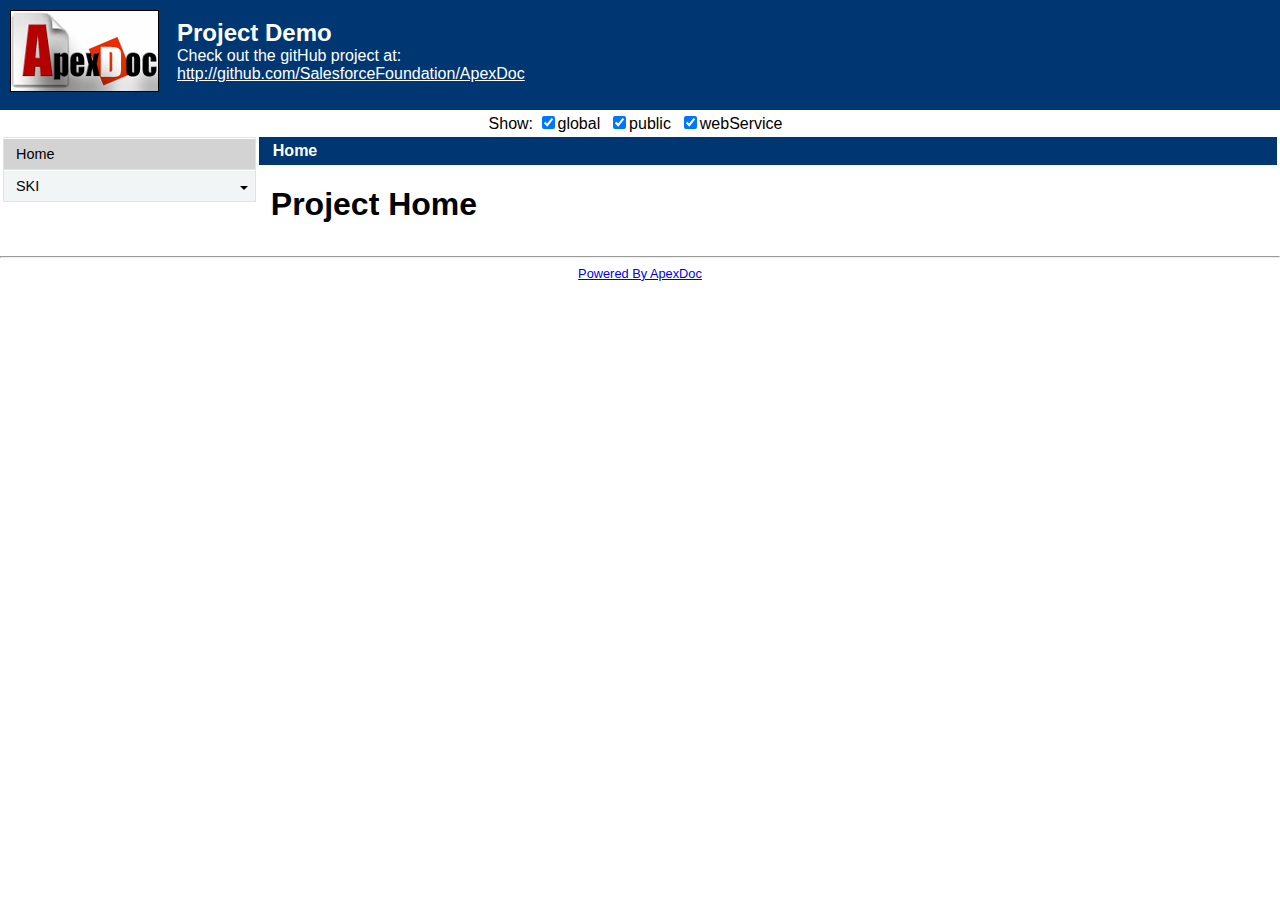
<file: ApexDocumentation/index.html>
<html><head><script type='text/javascript' src='jquery-1.11.1.js'></script><script type='text/javascript' src='CollapsibleList.js'></script><script type='text/javascript' src='ApexDoc.js'></script><link rel='stylesheet' type='text/css' href='ApexDoc.css' /> </head><body><div class='topsection'><table><tr><td><img src='apex_doc_logo.png' style='border:1px solid #000;'/></td><td><h2 style='margin:0px;'>Project Demo</h2>Check out the gitHub project at:<br/><a href='http://github.com/SalesforceFoundation/ApexDoc'>http://github.com/SalesforceFoundation/ApexDoc</a><br/></td></tr></table></div><table width='100%'><tr><td colspan='2' style='text-align: center;' >Show: <input type='checkbox' checked='checked' id='cbxglobal' onclick='ToggleScope("global", this.checked );'>global</input>&nbsp;&nbsp;<input type='checkbox' checked='checked' id='cbxpublic' onclick='ToggleScope("public", this.checked );'>public</input>&nbsp;&nbsp;<input type='checkbox' checked='checked' id='cbxwebService' onclick='ToggleScope("webService", this.checked );'>webService</input>&nbsp;&nbsp;</td></tr><tr style='vertical-align:top;' ><td width='20%' vertical-align='top' ><div class='sidebar'><div class='navbar'><nav role='navigation'><ul id='mynavbar'><li id='idMenuindex'><a href='.' onclick="gotomenu('index.html', event);return false;" class='nav-item'>Home</a></li><li class='header' id='idMenunull'><a class='nav-item nav-section-title' href='.' onclick="gotomenu(document.location.href, event);return false;" class='nav-item'>SKI<span class='caret'></span></a></li><ul><li class='subitem classscopepublic' id='idMenuApprovalInterface'><a href='.' onclick="gotomenu('ApprovalInterface.html', event);return false;" class='nav-item sub-nav-item scopepublic'>ApprovalInterface</a></li></ul></ul></nav></div></div></div></td><td class='contentTD'><h2 class='section-title'>Home</h2><h1>Project Home</h2></td></div></div></td></tr></table><hr/><center style='font-size:.8em;'><a href='http://github.com/SalesforceFoundation/ApexDoc' target='_blank'>Powered By ApexDoc</a></center></body></html>
</file>
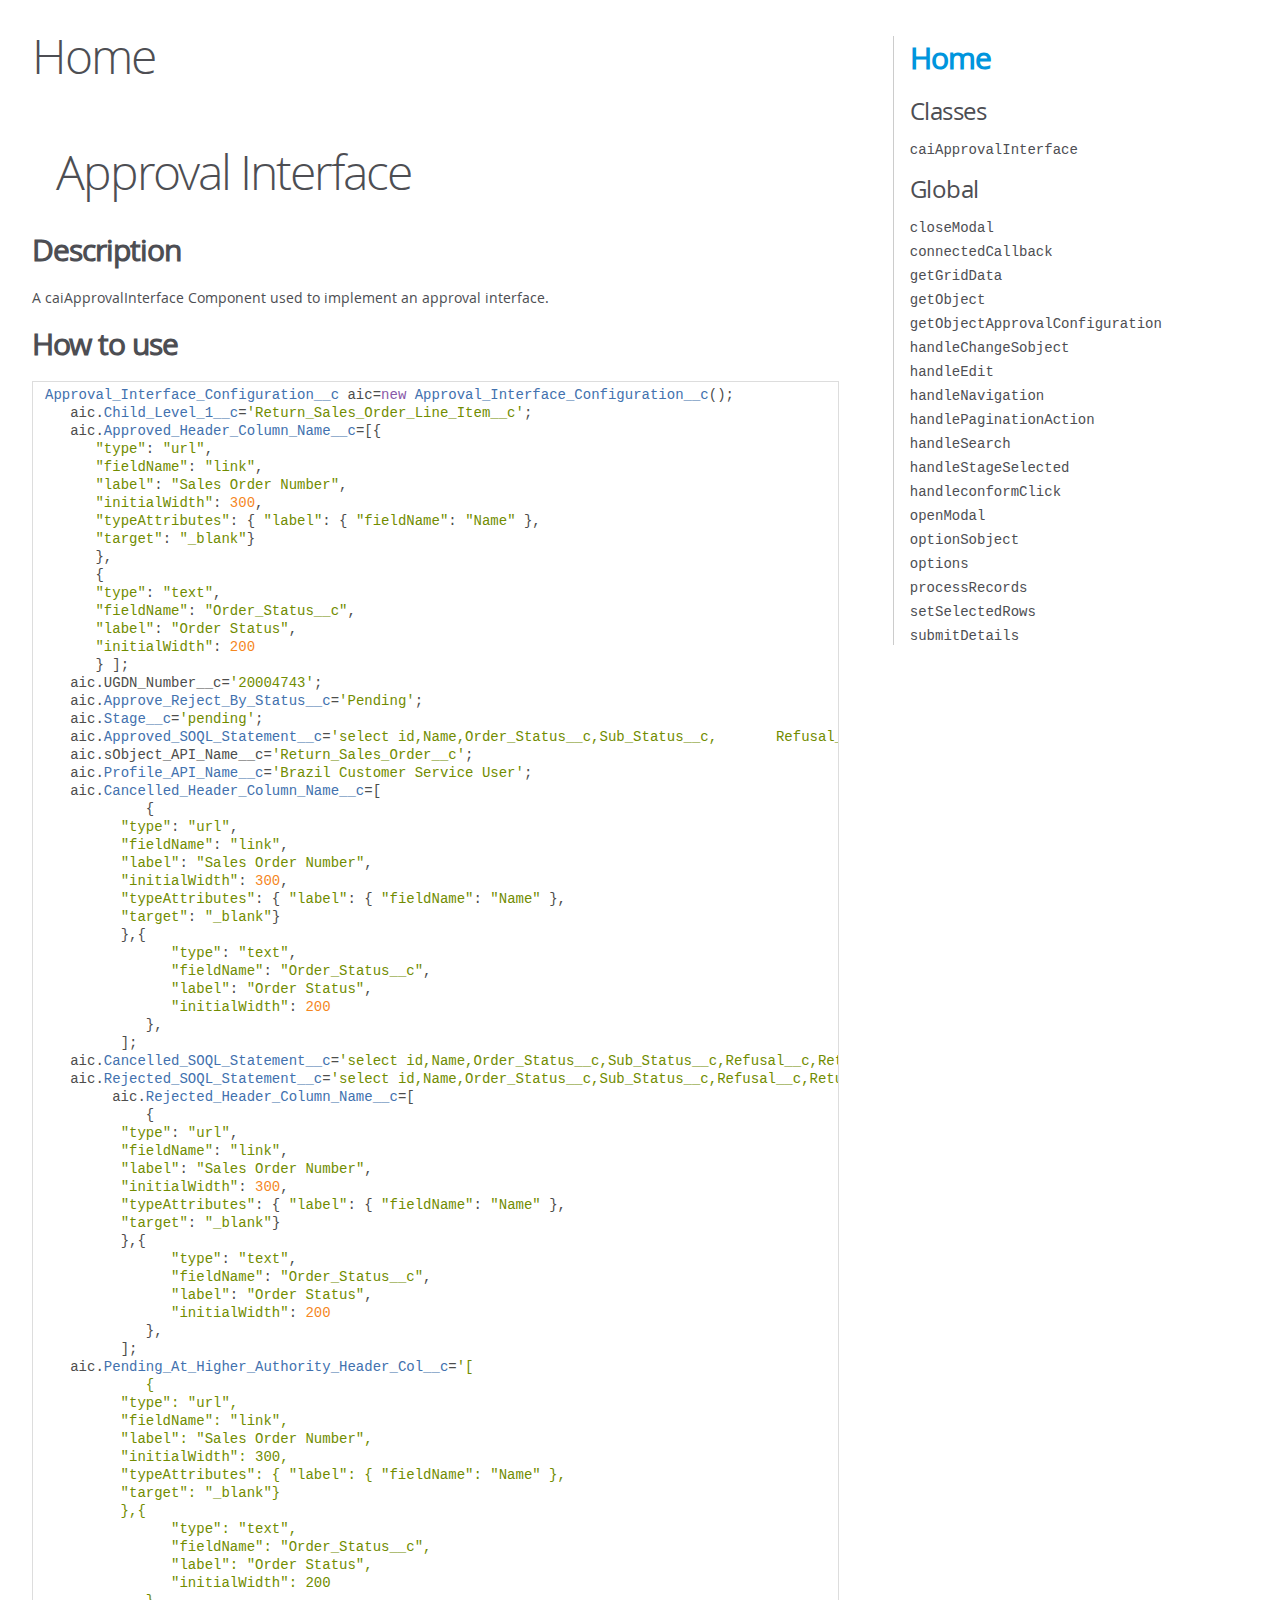
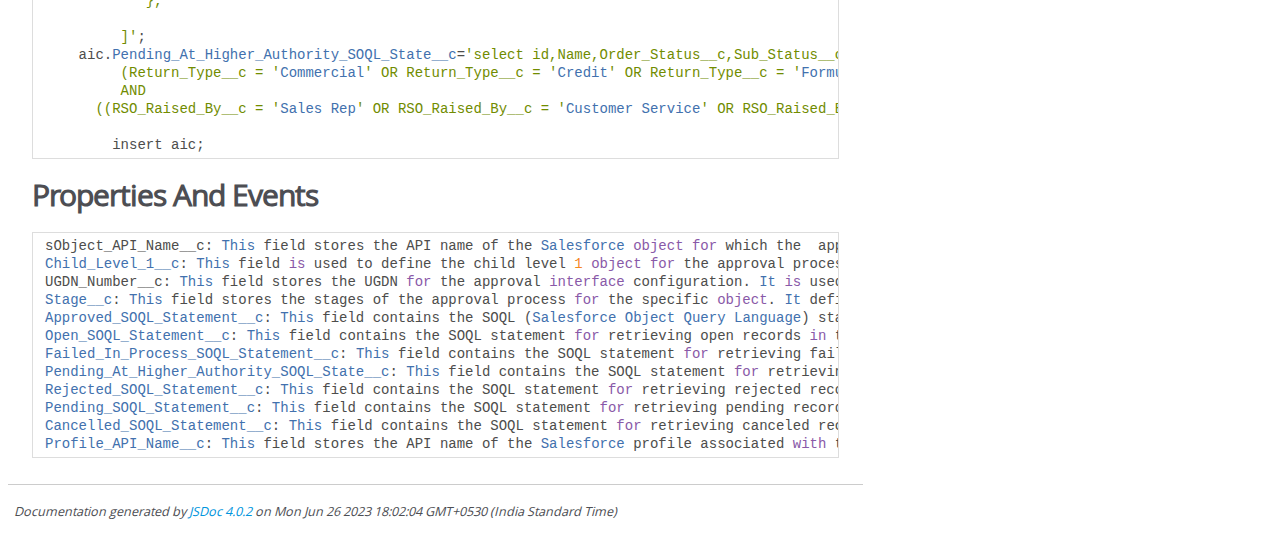
<file: docs/index.html>
<!DOCTYPE html>
<html lang="en">
<head>
    <meta charset="utf-8">
    <title>JSDoc: Home</title>

    <script src="scripts/prettify/prettify.js"> </script>
    <script src="scripts/prettify/lang-css.js"> </script>
    <!--[if lt IE 9]>
      <script src="//html5shiv.googlecode.com/svn/trunk/html5.js"></script>
    <![endif]-->
    <link type="text/css" rel="stylesheet" href="styles/prettify-tomorrow.css">
    <link type="text/css" rel="stylesheet" href="styles/jsdoc-default.css">
</head>

<body>

<div id="main">

    <h1 class="page-title">Home</h1>

    



    


    <h3> </h3>










    




    <section>
        <article><h1>Approval Interface</h1>
<h2>Description</h2>
<p>A caiApprovalInterface Component used to implement an approval interface.</p>
<h2>How to use</h2>
<pre class="prettyprint source"><code>Approval_Interface_Configuration__c aic=new Approval_Interface_Configuration__c();
   aic.Child_Level_1__c='Return_Sales_Order_Line_Item__c';
   aic.Approved_Header_Column_Name__c=[{
      &quot;type&quot;: &quot;url&quot;,
      &quot;fieldName&quot;: &quot;link&quot;,
      &quot;label&quot;: &quot;Sales Order Number&quot;,
      &quot;initialWidth&quot;: 300,
      &quot;typeAttributes&quot;: { &quot;label&quot;: { &quot;fieldName&quot;: &quot;Name&quot; },
      &quot;target&quot;: &quot;_blank&quot;}
      },
      {
      &quot;type&quot;: &quot;text&quot;,
      &quot;fieldName&quot;: &quot;Order_Status__c&quot;,
      &quot;label&quot;: &quot;Order Status&quot;,
      &quot;initialWidth&quot;: 200
      } ];
   aic.UGDN_Number__c='20004743';
   aic.Approve_Reject_By_Status__c='Pending';
   aic.Stage__c='pending';
   aic.Approved_SOQL_Statement__c='select id,Name,Order_Status__c,Sub_Status__c,       Refusal__c,     Return_Type__c,Necessary_Technical_Inspection__c,RSO_Raised_By__c,      (select id,Name from Return_Sales_Order_Line_Items__r) from Return_Sales_Order__c where Order_Status__c = 'Approved'';
   aic.sObject_API_Name__c='Return_Sales_Order__c';
   aic.Profile_API_Name__c='Brazil Customer Service User';
   aic.Cancelled_Header_Column_Name__c=[
            {
         &quot;type&quot;: &quot;url&quot;,
         &quot;fieldName&quot;: &quot;link&quot;,
         &quot;label&quot;: &quot;Sales Order Number&quot;,
         &quot;initialWidth&quot;: 300,
         &quot;typeAttributes&quot;: { &quot;label&quot;: { &quot;fieldName&quot;: &quot;Name&quot; },
         &quot;target&quot;: &quot;_blank&quot;}
         },{
               &quot;type&quot;: &quot;text&quot;,
               &quot;fieldName&quot;: &quot;Order_Status__c&quot;,
               &quot;label&quot;: &quot;Order Status&quot;,
               &quot;initialWidth&quot;: 200
            },
         ];
   aic.Cancelled_SOQL_Statement__c='select id,Name,Order_Status__c,Sub_Status__c,Refusal__c,Return_Type__c,Necessary_Technical_Inspection__c,RSO_Raised_By__c,(select id,Name from Return_Sales_Order_Line_Items__r) from Return_Sales_Order__c where Order_Status__c = 'Cancelled'';
   aic.Rejected_SOQL_Statement__c='select id,Name,Order_Status__c,Sub_Status__c,Refusal__c,Return_Type__c,Necessary_Technical_Inspection__c,RSO_Raised_By__c,(select id,Name from Return_Sales_Order_Line_Items__r) from Return_Sales_Order__c where Order_Status__c = 'Rejected'';
        aic.Rejected_Header_Column_Name__c=[
            {
         &quot;type&quot;: &quot;url&quot;,
         &quot;fieldName&quot;: &quot;link&quot;,
         &quot;label&quot;: &quot;Sales Order Number&quot;,
         &quot;initialWidth&quot;: 300,
         &quot;typeAttributes&quot;: { &quot;label&quot;: { &quot;fieldName&quot;: &quot;Name&quot; },
         &quot;target&quot;: &quot;_blank&quot;}
         },{
               &quot;type&quot;: &quot;text&quot;,
               &quot;fieldName&quot;: &quot;Order_Status__c&quot;,
               &quot;label&quot;: &quot;Order Status&quot;,
               &quot;initialWidth&quot;: 200
            },
         ];
   aic.Pending_At_Higher_Authority_Header_Col__c='[
            {
         &quot;type&quot;: &quot;url&quot;,
         &quot;fieldName&quot;: &quot;link&quot;,
         &quot;label&quot;: &quot;Sales Order Number&quot;,
         &quot;initialWidth&quot;: 300,
         &quot;typeAttributes&quot;: { &quot;label&quot;: { &quot;fieldName&quot;: &quot;Name&quot; },
         &quot;target&quot;: &quot;_blank&quot;}
         },{
               &quot;type&quot;: &quot;text&quot;,
               &quot;fieldName&quot;: &quot;Order_Status__c&quot;,
               &quot;label&quot;: &quot;Order Status&quot;,
               &quot;initialWidth&quot;: 200
            },
               
         ]';
    aic.Pending_At_Higher_Authority_SOQL_State__c='select id,Name,Order_Status__c,Sub_Status__c,Refusal__c,Return_Type__c,RSO_Raised_By__c,Sales_Office_Manager__c,(select  id,Name from Return_Sales_Order_Line_Items__r) from Return_Sales_Order__c where
         (Return_Type__c = 'Commercial' OR Return_Type__c = 'Credit' OR Return_Type__c = 'Formulation' OR Return_Type__c = 'Packaging' OR Return_Type__c = 'Customer' OR Return_Type__c = 'Missing' OR Return_Type__c = 'Logistics')
         AND
      ((RSO_Raised_By__c = 'Sales Rep' OR RSO_Raised_By__c = 'Customer Service' OR RSO_Raised_By__c = 'Key Account Manager' OR RSO_Raised_By__c = 'Logistics' OR RSO_Raised_By__c = 'Sales District Manager') AND (Order_Status__c = 'Pending') AND ( Sub_Status__c = 'Pending At CFO' OR Sub_Status__c = 'Pending At Supply Director' OR Sub_Status__c = 'Pending At Inspection Team' ))';

        insert aic;
</code></pre>
<h2>Properties And Events</h2>
<pre class="prettyprint source"><code>sObject_API_Name__c: This field stores the API name of the Salesforce object for which the  approval interface configuration is defined. It specifies the object that is associated with the approval process.
Child_Level_1__c: This field is used to define the child level 1 object for the approval process. It represents the related object that is associated with the main object involved in the approval process.
UGDN_Number__c: This field stores the UGDN for the approval interface configuration. It is used to specify a specific user group or distribution number for the approval process.
Stage__c: This field stores the stages of the approval process for the specific object. It defines the different stages through which an approval request can progress.
Approved_SOQL_Statement__c: This field contains the SOQL (Salesforce Object Query Language) statement for retrieving approved records in the approval process. It specifies the query used to fetch records that have been approved.
Open_SOQL_Statement__c: This field contains the SOQL statement for retrieving open records in the approval process. It specifies the query used to fetch records that are currently open and awaiting approval.
Failed_In_Process_SOQL_Statement__c: This field contains the SOQL statement for retrieving failed records in the approval process. It specifies the query used to fetch records that have failed during the approval process.
Pending_At_Higher_Authority_SOQL_State__c: This field contains the SOQL statement for retrieving pending records awaiting higher authority approval in the approval process. 
Rejected_SOQL_Statement__c: This field contains the SOQL statement for retrieving rejected records in the approval process. 
Pending_SOQL_Statement__c: This field contains the SOQL statement for retrieving pending records in the approval process. 
Cancelled_SOQL_Statement__c: This field contains the SOQL statement for retrieving canceled records in the approval process. 
Profile_API_Name__c: This field stores the API name of the Salesforce profile associated with the approval interface configuration. 
</code></pre></article>
    </section>






</div>

<nav>
    <h2><a href="index.html">Home</a></h2><h3>Classes</h3><ul><li><a href="caiApprovalInterface.html">caiApprovalInterface</a></li></ul><h3>Global</h3><ul><li><a href="global.html#closeModal">closeModal</a></li><li><a href="global.html#connectedCallback">connectedCallback</a></li><li><a href="global.html#getGridData">getGridData</a></li><li><a href="global.html#getObject">getObject</a></li><li><a href="global.html#getObjectApprovalConfiguration">getObjectApprovalConfiguration</a></li><li><a href="global.html#handleChangeSobject">handleChangeSobject</a></li><li><a href="global.html#handleEdit">handleEdit</a></li><li><a href="global.html#handleNavigation">handleNavigation</a></li><li><a href="global.html#handlePaginationAction">handlePaginationAction</a></li><li><a href="global.html#handleSearch">handleSearch</a></li><li><a href="global.html#handleStageSelected">handleStageSelected</a></li><li><a href="global.html#handleconformClick">handleconformClick</a></li><li><a href="global.html#openModal">openModal</a></li><li><a href="global.html#optionSobject">optionSobject</a></li><li><a href="global.html#options">options</a></li><li><a href="global.html#processRecords">processRecords</a></li><li><a href="global.html#setSelectedRows">setSelectedRows</a></li><li><a href="global.html#submitDetails">submitDetails</a></li></ul>
</nav>

<br class="clear">

<footer>
    Documentation generated by <a href="https://github.com/jsdoc/jsdoc">JSDoc 4.0.2</a> on Mon Jun 26 2023 18:02:04 GMT+0530 (India Standard Time)
</footer>

<script> prettyPrint(); </script>
<script src="scripts/linenumber.js"> </script>
</body>
</html>
</file>
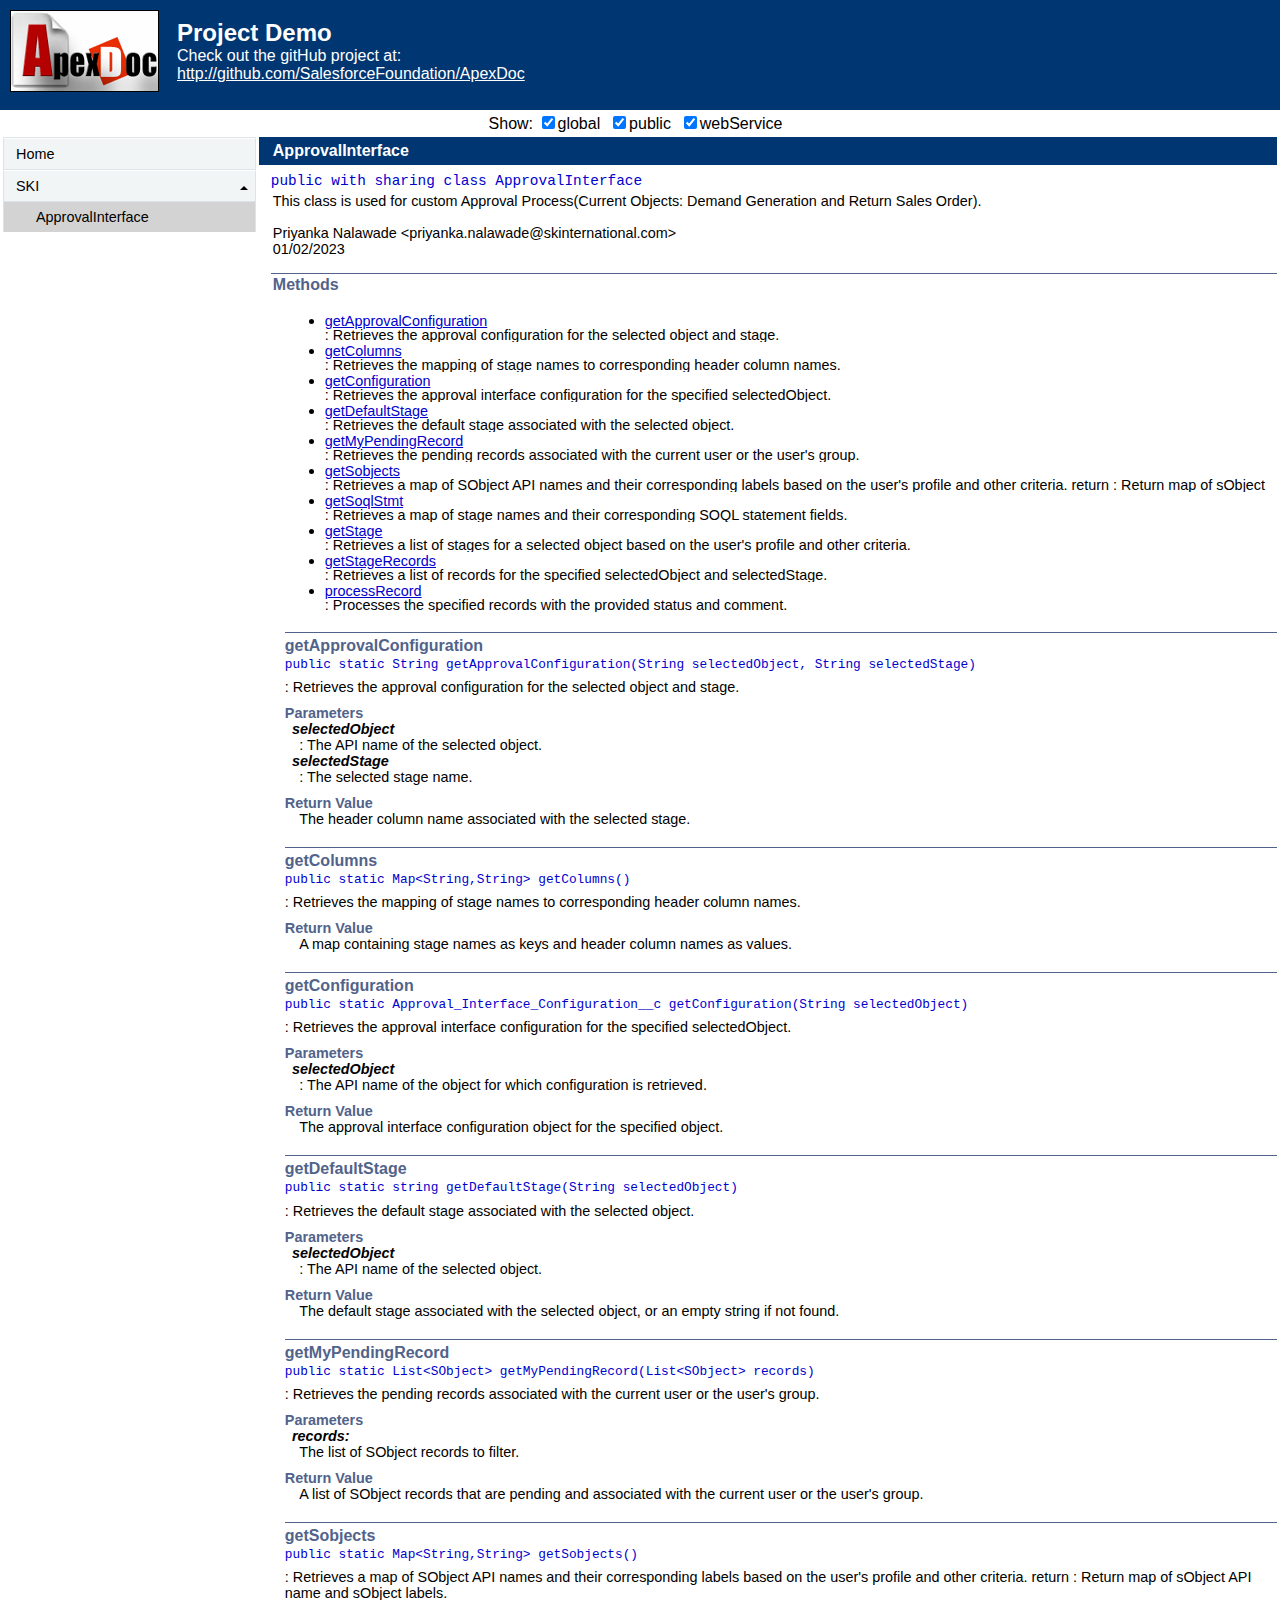
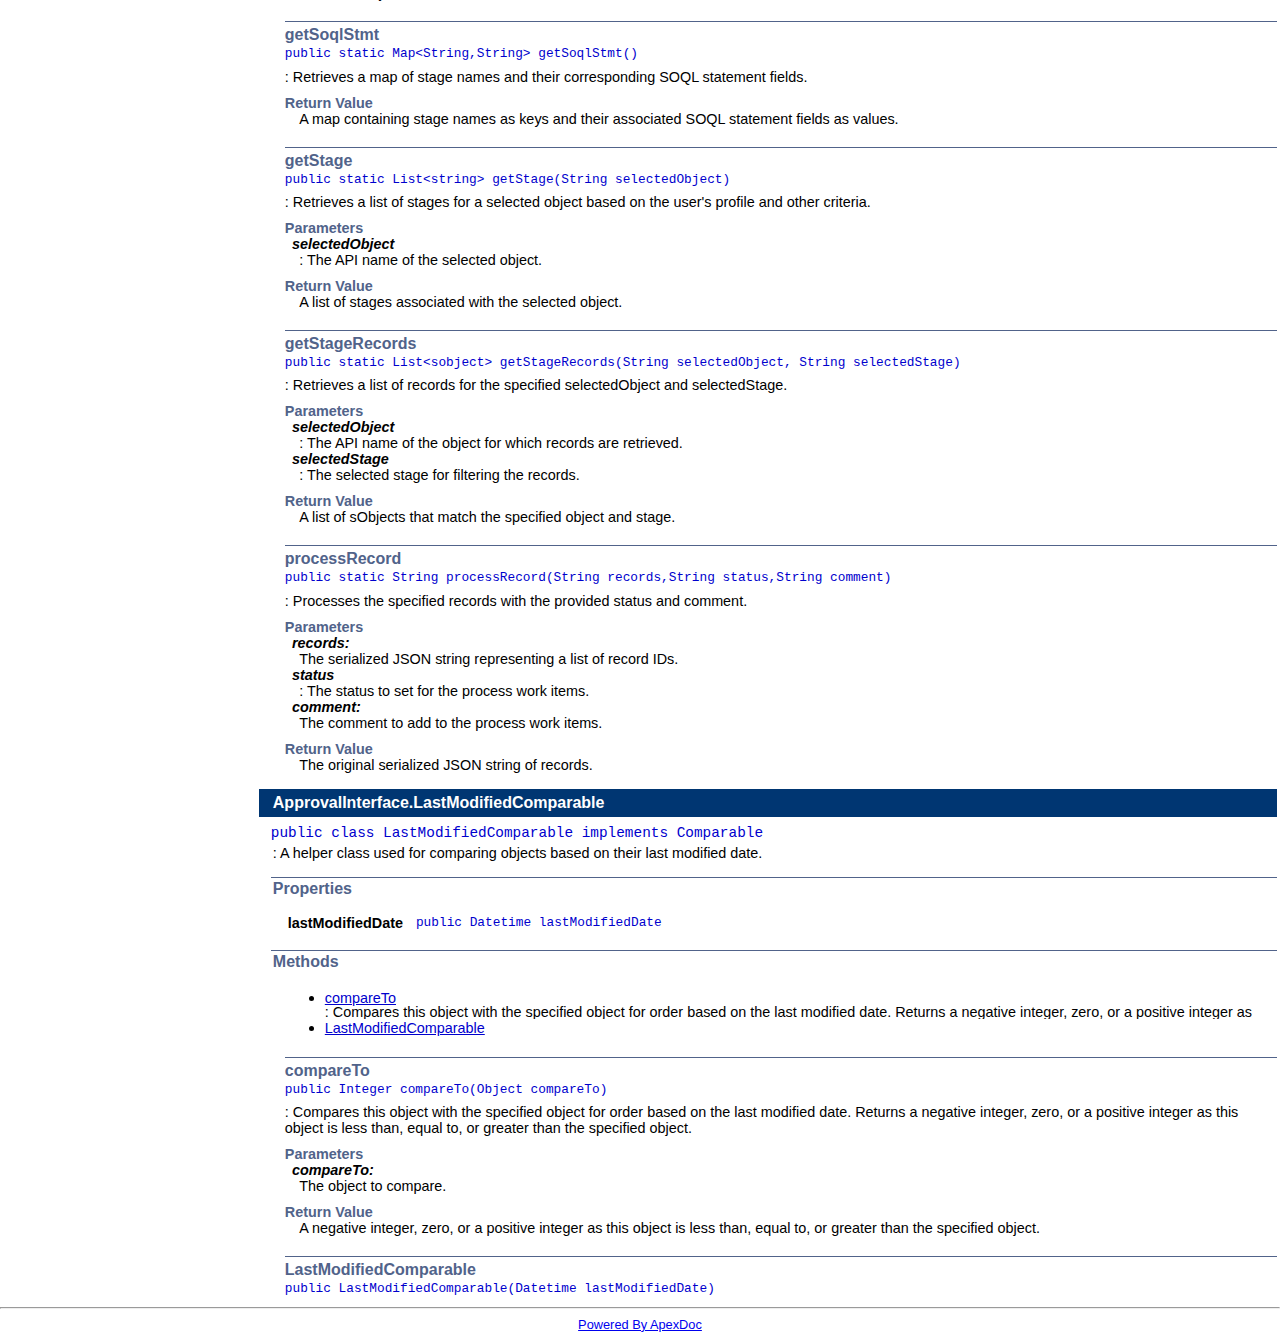
<file: ApexDocumentation/ApprovalInterface.html>
<html><head><script type='text/javascript' src='jquery-1.11.1.js'></script><script type='text/javascript' src='CollapsibleList.js'></script><script type='text/javascript' src='ApexDoc.js'></script><link rel='stylesheet' type='text/css' href='ApexDoc.css' /> </head><body><div class='topsection'><table><tr><td><img src='apex_doc_logo.png' style='border:1px solid #000;'/></td><td><h2 style='margin:0px;'>Project Demo</h2>Check out the gitHub project at:<br/><a href='http://github.com/SalesforceFoundation/ApexDoc'>http://github.com/SalesforceFoundation/ApexDoc</a><br/></td></tr></table></div><table width='100%'><tr><td colspan='2' style='text-align: center;' >Show: <input type='checkbox' checked='checked' id='cbxglobal' onclick='ToggleScope("global", this.checked );'>global</input>&nbsp;&nbsp;<input type='checkbox' checked='checked' id='cbxpublic' onclick='ToggleScope("public", this.checked );'>public</input>&nbsp;&nbsp;<input type='checkbox' checked='checked' id='cbxwebService' onclick='ToggleScope("webService", this.checked );'>webService</input>&nbsp;&nbsp;</td></tr><tr style='vertical-align:top;' ><td width='20%' vertical-align='top' ><div class='sidebar'><div class='navbar'><nav role='navigation'><ul id='mynavbar'><li id='idMenuindex'><a href='.' onclick="gotomenu('index.html', event);return false;" class='nav-item'>Home</a></li><li class='header' id='idMenunull'><a class='nav-item nav-section-title' href='.' onclick="gotomenu(document.location.href, event);return false;" class='nav-item'>SKI<span class='caret'></span></a></li><ul><li class='subitem classscopepublic' id='idMenuApprovalInterface'><a href='.' onclick="gotomenu('ApprovalInterface.html', event);return false;" class='nav-item sub-nav-item scopepublic'>ApprovalInterface</a></li></ul></ul></nav></div></div></div></td><td class='contentTD'><h2 class='section-title'><a target='_blank' class='hostedSourceLink' href='ApprovalInterface.cls#L13'>ApprovalInterface</a></h2><div class='classSignature'><a target='_blank' class='hostedSourceLink' href='ApprovalInterface.cls#L13'>public with sharing class ApprovalInterface</a></div><div class='classDetails'>This class is used for custom Approval Process(Current Objects: Demand Generation and Return Sales Order).<br/><br/>Priyanka Nalawade &#60;priyanka.nalawade@skinternational.com&#62;<br/>01/02/2023</div><p/><h2 class='subsection-title'>Methods</h2><div class='subsection-container'> <ul class='methodTOC'><li class='methodscopepublic' ><a class='methodTOCEntry' href='#getApprovalConfiguration'>getApprovalConfiguration</a><div class='methodTOCDescription'>: Retrieves the approval configuration for the selected object and stage.</div></li><li class='methodscopepublic' ><a class='methodTOCEntry' href='#getColumns'>getColumns</a><div class='methodTOCDescription'>: Retrieves the mapping of stage names to corresponding header column names.</div></li><li class='methodscopepublic' ><a class='methodTOCEntry' href='#getConfiguration'>getConfiguration</a><div class='methodTOCDescription'>: Retrieves the approval interface configuration for the specified selectedObject.</div></li><li class='methodscopepublic' ><a class='methodTOCEntry' href='#getDefaultStage'>getDefaultStage</a><div class='methodTOCDescription'>: Retrieves the default stage associated with the selected object.</div></li><li class='methodscopepublic' ><a class='methodTOCEntry' href='#getMyPendingRecord'>getMyPendingRecord</a><div class='methodTOCDescription'>:  Retrieves the pending records associated with the current user or the user's group.</div></li><li class='methodscopepublic' ><a class='methodTOCEntry' href='#getSobjects'>getSobjects</a><div class='methodTOCDescription'>:  Retrieves a map of SObject API names and their corresponding labels based on the user's profile and other criteria. return      :  Return map of sObject API name and sObject labels.</div></li><li class='methodscopepublic' ><a class='methodTOCEntry' href='#getSoqlStmt'>getSoqlStmt</a><div class='methodTOCDescription'>: Retrieves a map of stage names and their corresponding SOQL statement fields.</div></li><li class='methodscopepublic' ><a class='methodTOCEntry' href='#getStage'>getStage</a><div class='methodTOCDescription'>: Retrieves a list of stages for a selected object based on the user's profile and other criteria.</div></li><li class='methodscopepublic' ><a class='methodTOCEntry' href='#getStageRecords'>getStageRecords</a><div class='methodTOCDescription'>: Retrieves a list of records for the specified selectedObject and selectedStage.</div></li><li class='methodscopepublic' ><a class='methodTOCEntry' href='#processRecord'>processRecord</a><div class='methodTOCDescription'>: Processes the specified records with the provided status and comment.</div></li></ul><div class='methodscopepublic' ><h2 class='methodHeader'><a id='getApprovalConfiguration'/>getApprovalConfiguration</h2><div class='methodSignature'><a target='_blank' class='hostedSourceLink' href='ApprovalInterface.cls#L185'>public static String getApprovalConfiguration(String selectedObject, String selectedStage)</a></div><div class='methodDescription'>: Retrieves the approval configuration for the selected object and stage.</div><div class='methodSubTitle'>Parameters</div><div class='paramName'>selectedObject</div><div class='paramDescription'>: The API name of the selected object.</div><div class='paramName'>selectedStage</div><div class='paramDescription'> :  The selected stage name.</div><div class='methodSubTitle'>Return Value</div><div class='methodReturns'>The header column name associated with the selected stage.</div></div><div class='methodscopepublic' ><h2 class='methodHeader'><a id='getColumns'/>getColumns</h2><div class='methodSignature'><a target='_blank' class='hostedSourceLink' href='ApprovalInterface.cls#L167'>public static Map&#60;String,String&#62; getColumns()</a></div><div class='methodDescription'>: Retrieves the mapping of stage names to corresponding header column names.</div><div class='methodSubTitle'>Return Value</div><div class='methodReturns'>A map containing stage names as keys and header column names as values.</div></div><div class='methodscopepublic' ><h2 class='methodHeader'><a id='getConfiguration'/>getConfiguration</h2><div class='methodSignature'><a target='_blank' class='hostedSourceLink' href='ApprovalInterface.cls#L143'>public static Approval_Interface_Configuration__c getConfiguration(String selectedObject)</a></div><div class='methodDescription'>: Retrieves the approval interface configuration for the specified selectedObject.</div><div class='methodSubTitle'>Parameters</div><div class='paramName'>selectedObject</div><div class='paramDescription'>: The API name of the object for which configuration is retrieved.</div><div class='methodSubTitle'>Return Value</div><div class='methodReturns'>The approval interface configuration object for the specified object.</div></div><div class='methodscopepublic' ><h2 class='methodHeader'><a id='getDefaultStage'/>getDefaultStage</h2><div class='methodSignature'><a target='_blank' class='hostedSourceLink' href='ApprovalInterface.cls#L70'>public static string getDefaultStage(String selectedObject)</a></div><div class='methodDescription'>: Retrieves the default stage associated with the selected object.</div><div class='methodSubTitle'>Parameters</div><div class='paramName'>selectedObject</div><div class='paramDescription'>: The API name of the selected object.</div><div class='methodSubTitle'>Return Value</div><div class='methodReturns'>The default stage associated with the selected object, or an empty string if not found.</div></div><div class='methodscopepublic' ><h2 class='methodHeader'><a id='getMyPendingRecord'/>getMyPendingRecord</h2><div class='methodSignature'><a target='_blank' class='hostedSourceLink' href='ApprovalInterface.cls#L252'>public static List&#60;SObject&#62; getMyPendingRecord(List&#60;SObject&#62; records)</a></div><div class='methodDescription'>:  Retrieves the pending records associated with the current user or the user's group.</div><div class='methodSubTitle'>Parameters</div><div class='paramName'>records:</div><div class='paramDescription'>The list of SObject records to filter.</div><div class='methodSubTitle'>Return Value</div><div class='methodReturns'>A list of SObject records that are pending and associated with the current user or the user's group.</div></div><div class='methodscopepublic' ><h2 class='methodHeader'><a id='getSobjects'/>getSobjects</h2><div class='methodSignature'><a target='_blank' class='hostedSourceLink' href='ApprovalInterface.cls#L19'>public static Map&#60;String,String&#62; getSobjects()</a></div><div class='methodDescription'>:  Retrieves a map of SObject API names and their corresponding labels based on the user's profile and other criteria. return      :  Return map of sObject API name and sObject labels.</div></div><div class='methodscopepublic' ><h2 class='methodHeader'><a id='getSoqlStmt'/>getSoqlStmt</h2><div class='methodSignature'><a target='_blank' class='hostedSourceLink' href='ApprovalInterface.cls#L92'>public static Map&#60;String,String&#62; getSoqlStmt()</a></div><div class='methodDescription'>: Retrieves a map of stage names and their corresponding SOQL statement fields.</div><div class='methodSubTitle'>Return Value</div><div class='methodReturns'>A map containing stage names as keys and their associated SOQL statement fields as values.</div></div><div class='methodscopepublic' ><h2 class='methodHeader'><a id='getStage'/>getStage</h2><div class='methodSignature'><a target='_blank' class='hostedSourceLink' href='ApprovalInterface.cls#L45'>public static List&#60;string&#62; getStage(String selectedObject)</a></div><div class='methodDescription'>: Retrieves a list of stages for a selected object based on the user's profile and other criteria.</div><div class='methodSubTitle'>Parameters</div><div class='paramName'>selectedObject</div><div class='paramDescription'>: The API name of the selected object.</div><div class='methodSubTitle'>Return Value</div><div class='methodReturns'>A list of stages associated with the selected object.</div></div><div class='methodscopepublic' ><h2 class='methodHeader'><a id='getStageRecords'/>getStageRecords</h2><div class='methodSignature'><a target='_blank' class='hostedSourceLink' href='ApprovalInterface.cls#L110'>public static List&#60;sobject&#62; getStageRecords(String selectedObject, String selectedStage)</a></div><div class='methodDescription'>: Retrieves a list of records for the specified selectedObject and selectedStage.</div><div class='methodSubTitle'>Parameters</div><div class='paramName'>selectedObject</div><div class='paramDescription'>: The API name of the object for which records are retrieved.</div><div class='paramName'>selectedStage</div><div class='paramDescription'> : The selected stage for filtering the records.</div><div class='methodSubTitle'>Return Value</div><div class='methodReturns'>A list of sObjects that match the specified object and stage.</div></div><div class='methodscopepublic' ><h2 class='methodHeader'><a id='processRecord'/>processRecord</h2><div class='methodSignature'><a target='_blank' class='hostedSourceLink' href='ApprovalInterface.cls#L218'>public static String processRecord(String records,String status,String comment)</a></div><div class='methodDescription'>: Processes the specified records with the provided status and comment.</div><div class='methodSubTitle'>Parameters</div><div class='paramName'>records:</div><div class='paramDescription'>The serialized JSON string representing a list of record IDs.</div><div class='paramName'>status</div><div class='paramDescription'>:  The status to set for the process work items.</div><div class='paramName'>comment:</div><div class='paramDescription'>The comment to add to the process work items.</div><div class='methodSubTitle'>Return Value</div><div class='methodReturns'>The original serialized JSON string of records.</div></div></div><p/><h2 class='section-title'><a target='_blank' class='hostedSourceLink' href='ApprovalInterface.cls#L276'>ApprovalInterface.LastModifiedComparable</a></h2><div class='classSignature'><a target='_blank' class='hostedSourceLink' href='ApprovalInterface.cls#L276'>public class LastModifiedComparable implements Comparable</a></div><div class='classDetails'>: A helper class used for comparing objects based on their last modified date.</div><p/><h2 class='subsection-title'>Properties</h2><div class='subsection-container'> <table class='properties' > <tr class='propertyscopepublic'><td class='clsPropertyName'>lastModifiedDate</td><td><div class='clsPropertyDeclaration'><a target='_blank' class='hostedSourceLink' href='ApprovalInterface.cls#L277'>public Datetime lastModifiedDate</a></div><div class='clsPropertyDescription'></div></tr></table></div><p/><h2 class='subsection-title'>Methods</h2><div class='subsection-container'> <ul class='methodTOC'><li class='methodscopepublic' ><a class='methodTOCEntry' href='#compareTo'>compareTo</a><div class='methodTOCDescription'>: Compares this object with the specified object for order based on the last modified date. Returns a negative integer, zero, or a positive integer as this object is less than, equal to, or greater than the specified object.</div></li><li class='methodscopepublic' ><a class='methodTOCEntry' href='#LastModifiedComparable'>LastModifiedComparable</a></li></ul><div class='methodscopepublic' ><h2 class='methodHeader'><a id='compareTo'/>compareTo</h2><div class='methodSignature'><a target='_blank' class='hostedSourceLink' href='ApprovalInterface.cls#L287'>public Integer compareTo(Object compareTo)</a></div><div class='methodDescription'>: Compares this object with the specified object for order based on the last modified date. Returns a negative integer, zero, or a positive integer as this object is less than, equal to, or greater than the specified object.</div><div class='methodSubTitle'>Parameters</div><div class='paramName'>compareTo:</div><div class='paramDescription'>The object to compare.</div><div class='methodSubTitle'>Return Value</div><div class='methodReturns'>A negative integer, zero, or a positive integer as this object is less than, equal to, or greater than the specified object.</div></div><div class='methodscopepublic' ><h2 class='methodHeader'><a id='LastModifiedComparable'/>LastModifiedComparable</h2><div class='methodSignature'><a target='_blank' class='hostedSourceLink' href='ApprovalInterface.cls#L278'>public LastModifiedComparable(Datetime lastModifiedDate)</a></div></div></div></div></div></div></td></tr></table><hr/><center style='font-size:.8em;'><a href='http://github.com/SalesforceFoundation/ApexDoc' target='_blank'>Powered By ApexDoc</a></center></body></html>
</file>
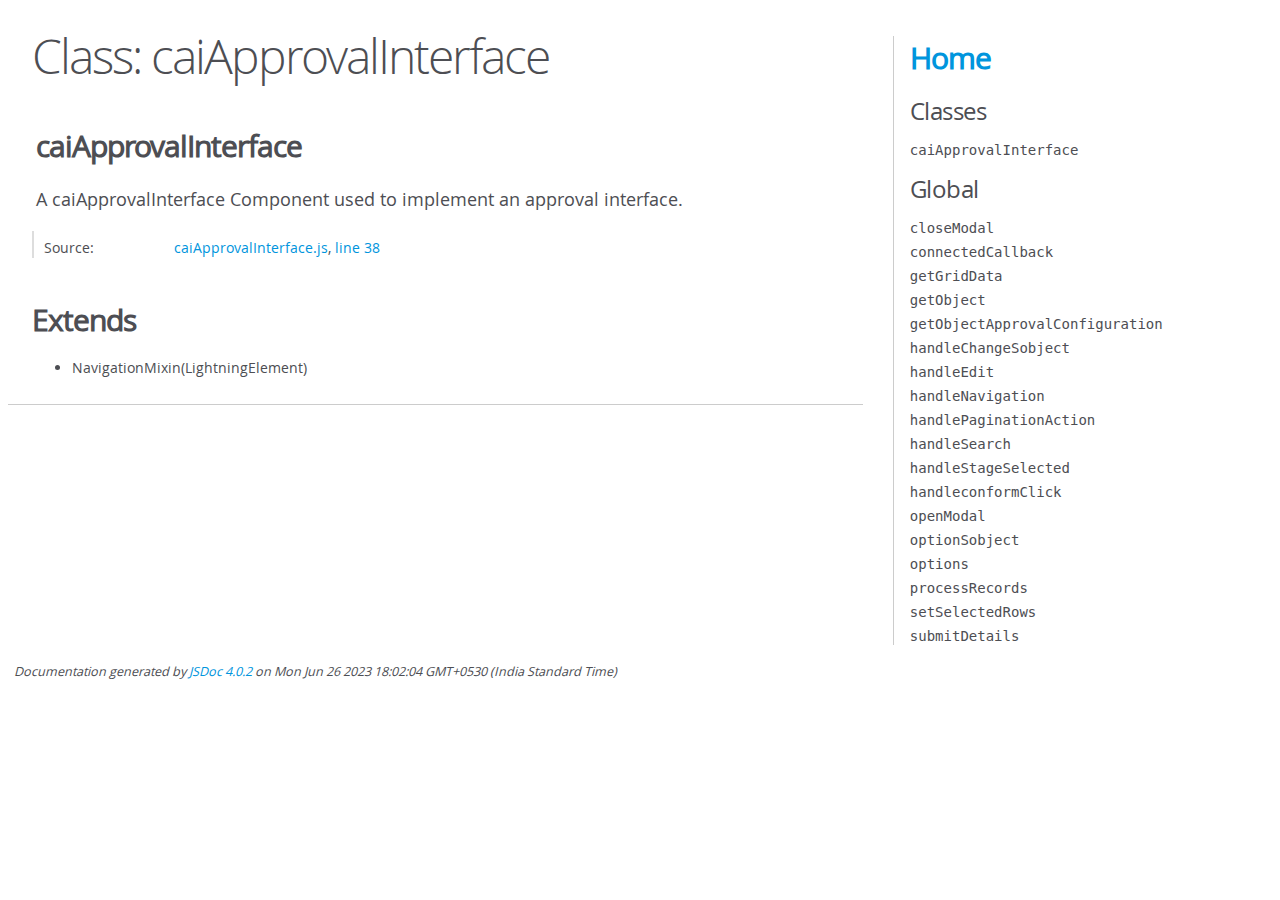
<file: docs/caiApprovalInterface.html>
<!DOCTYPE html>
<html lang="en">
<head>
    <meta charset="utf-8">
    <title>JSDoc: Class: caiApprovalInterface</title>

    <script src="scripts/prettify/prettify.js"> </script>
    <script src="scripts/prettify/lang-css.js"> </script>
    <!--[if lt IE 9]>
      <script src="//html5shiv.googlecode.com/svn/trunk/html5.js"></script>
    <![endif]-->
    <link type="text/css" rel="stylesheet" href="styles/prettify-tomorrow.css">
    <link type="text/css" rel="stylesheet" href="styles/jsdoc-default.css">
</head>

<body>

<div id="main">

    <h1 class="page-title">Class: caiApprovalInterface</h1>

    




<section>

<header>
    
        <h2><span class="attribs"><span class="type-signature"></span></span>caiApprovalInterface</h2>
        
            <div class="class-description">A caiApprovalInterface Component used to implement an approval interface.</div>
        
    
</header>

<article>
    <div class="container-overview">
    
        















<dl class="details">

    

    

    

    

    

    

    

    

    

    

    

    

    
    <dt class="tag-source">Source:</dt>
    <dd class="tag-source"><ul class="dummy"><li>
        <a href="caiApprovalInterface.js.html">caiApprovalInterface.js</a>, <a href="caiApprovalInterface.js.html#line38">line 38</a>
    </li></ul></dd>
    

    

    

    
</dl>




















    
    </div>

    
        <h3 class="subsection-title">Extends</h3>

        


    <ul>
        <li>NavigationMixin(LightningElement)</li>
    </ul>


    

    

    

    

    

    

    

    

    

    
</article>

</section>




</div>

<nav>
    <h2><a href="index.html">Home</a></h2><h3>Classes</h3><ul><li><a href="caiApprovalInterface.html">caiApprovalInterface</a></li></ul><h3>Global</h3><ul><li><a href="global.html#closeModal">closeModal</a></li><li><a href="global.html#connectedCallback">connectedCallback</a></li><li><a href="global.html#getGridData">getGridData</a></li><li><a href="global.html#getObject">getObject</a></li><li><a href="global.html#getObjectApprovalConfiguration">getObjectApprovalConfiguration</a></li><li><a href="global.html#handleChangeSobject">handleChangeSobject</a></li><li><a href="global.html#handleEdit">handleEdit</a></li><li><a href="global.html#handleNavigation">handleNavigation</a></li><li><a href="global.html#handlePaginationAction">handlePaginationAction</a></li><li><a href="global.html#handleSearch">handleSearch</a></li><li><a href="global.html#handleStageSelected">handleStageSelected</a></li><li><a href="global.html#handleconformClick">handleconformClick</a></li><li><a href="global.html#openModal">openModal</a></li><li><a href="global.html#optionSobject">optionSobject</a></li><li><a href="global.html#options">options</a></li><li><a href="global.html#processRecords">processRecords</a></li><li><a href="global.html#setSelectedRows">setSelectedRows</a></li><li><a href="global.html#submitDetails">submitDetails</a></li></ul>
</nav>

<br class="clear">

<footer>
    Documentation generated by <a href="https://github.com/jsdoc/jsdoc">JSDoc 4.0.2</a> on Mon Jun 26 2023 18:02:04 GMT+0530 (India Standard Time)
</footer>

<script> prettyPrint(); </script>
<script src="scripts/linenumber.js"> </script>
</body>
</html>
</file>
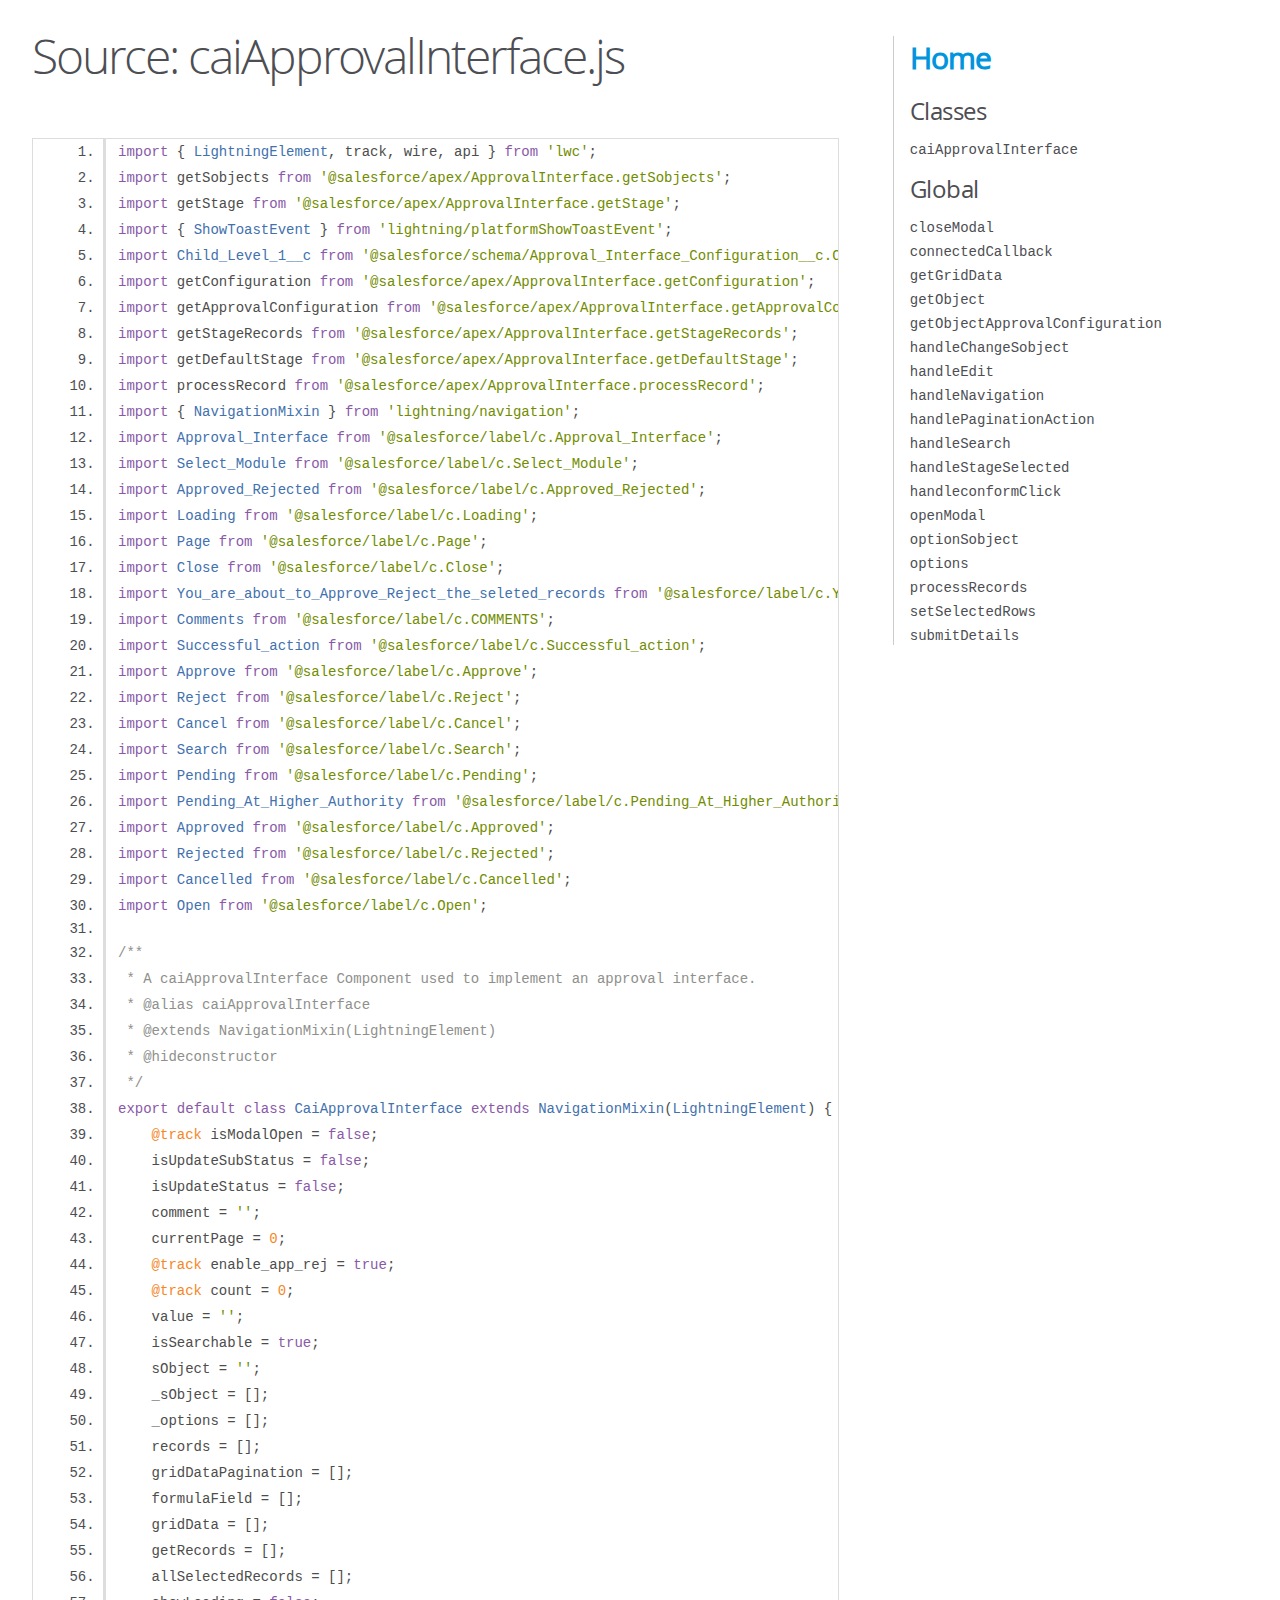
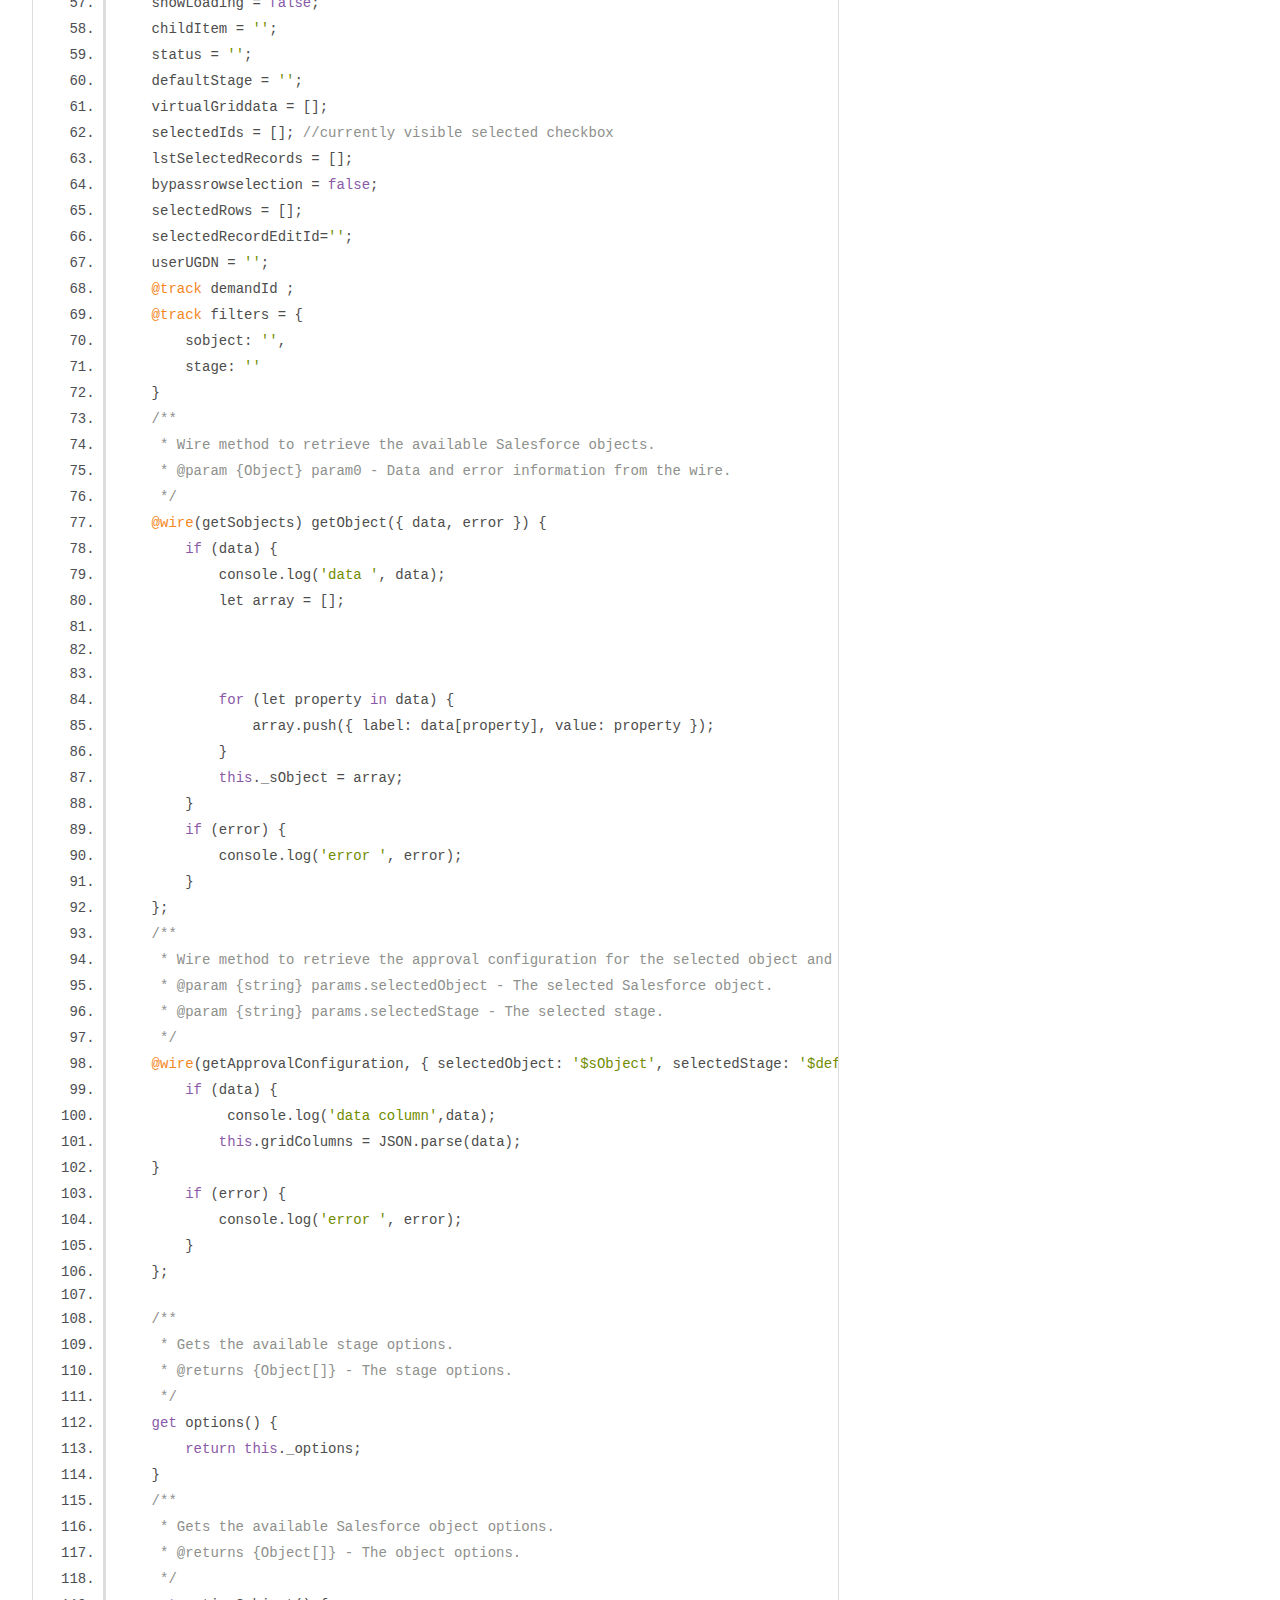
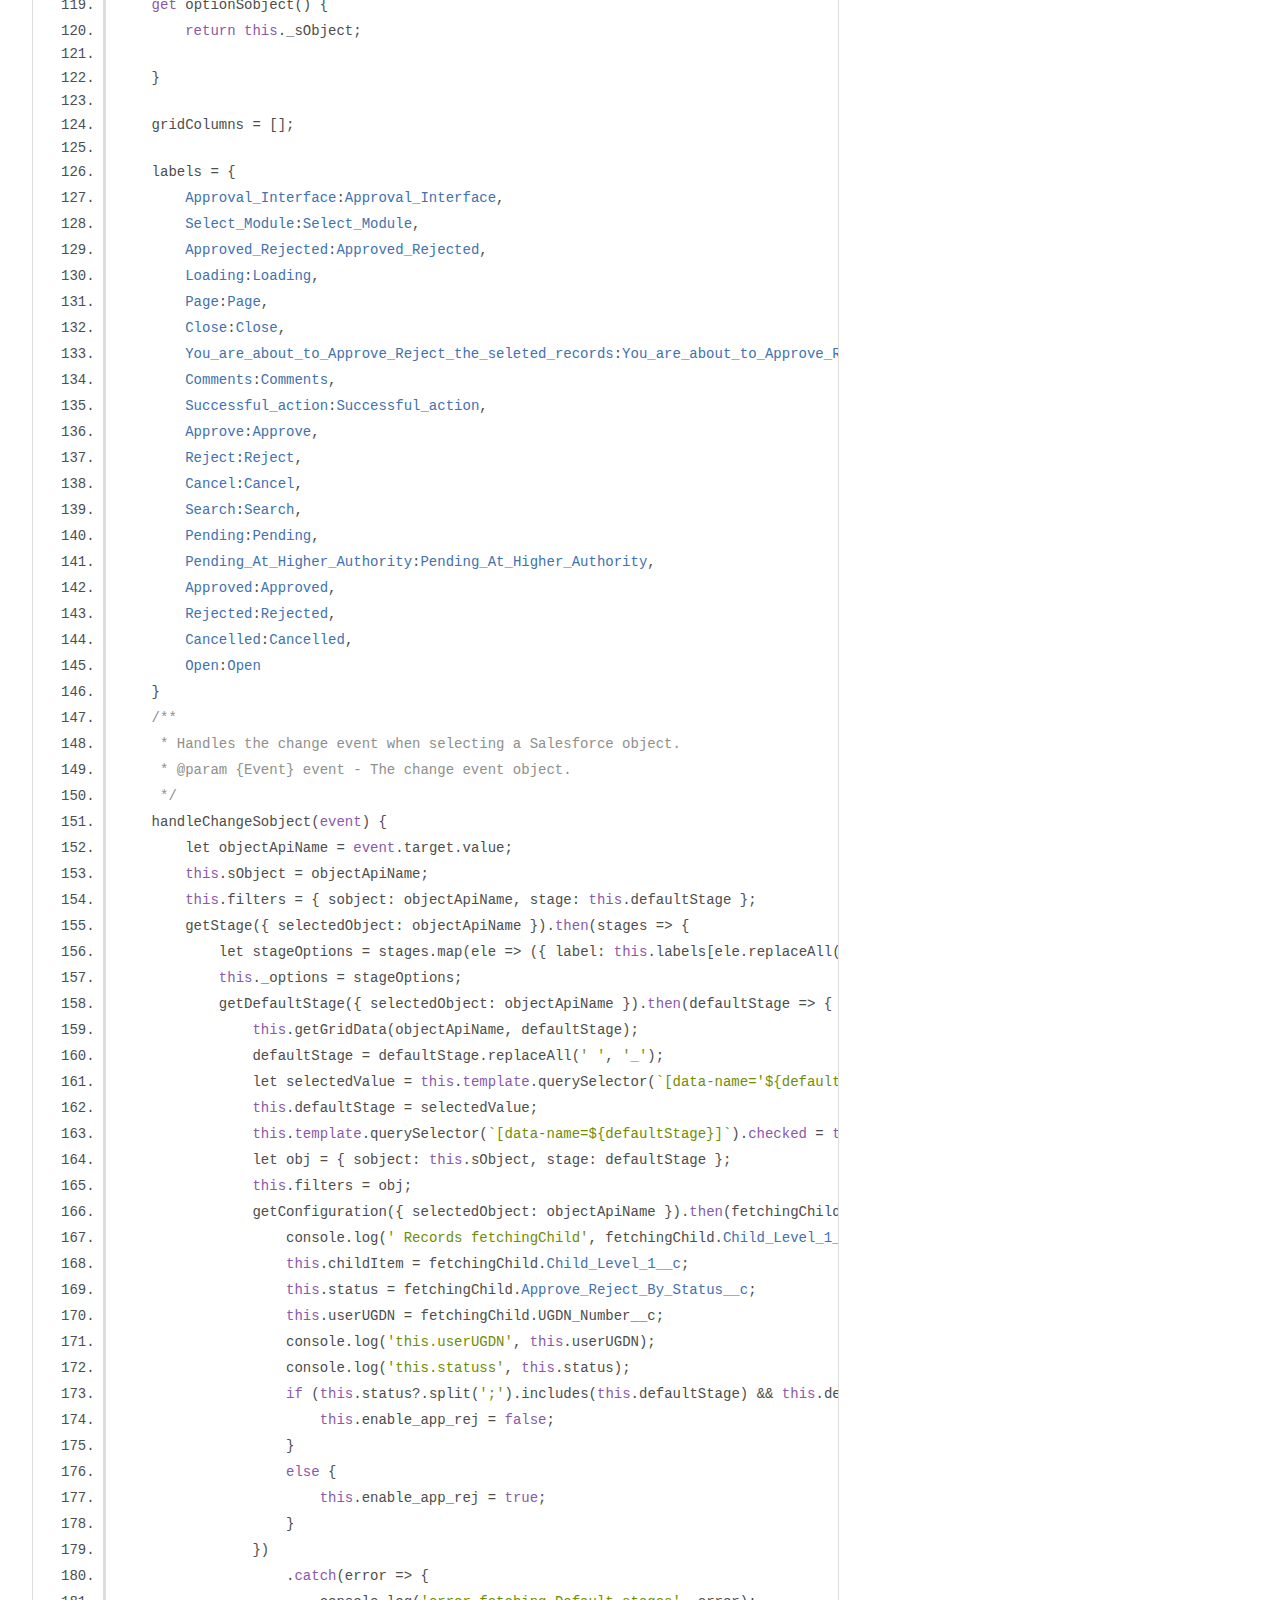
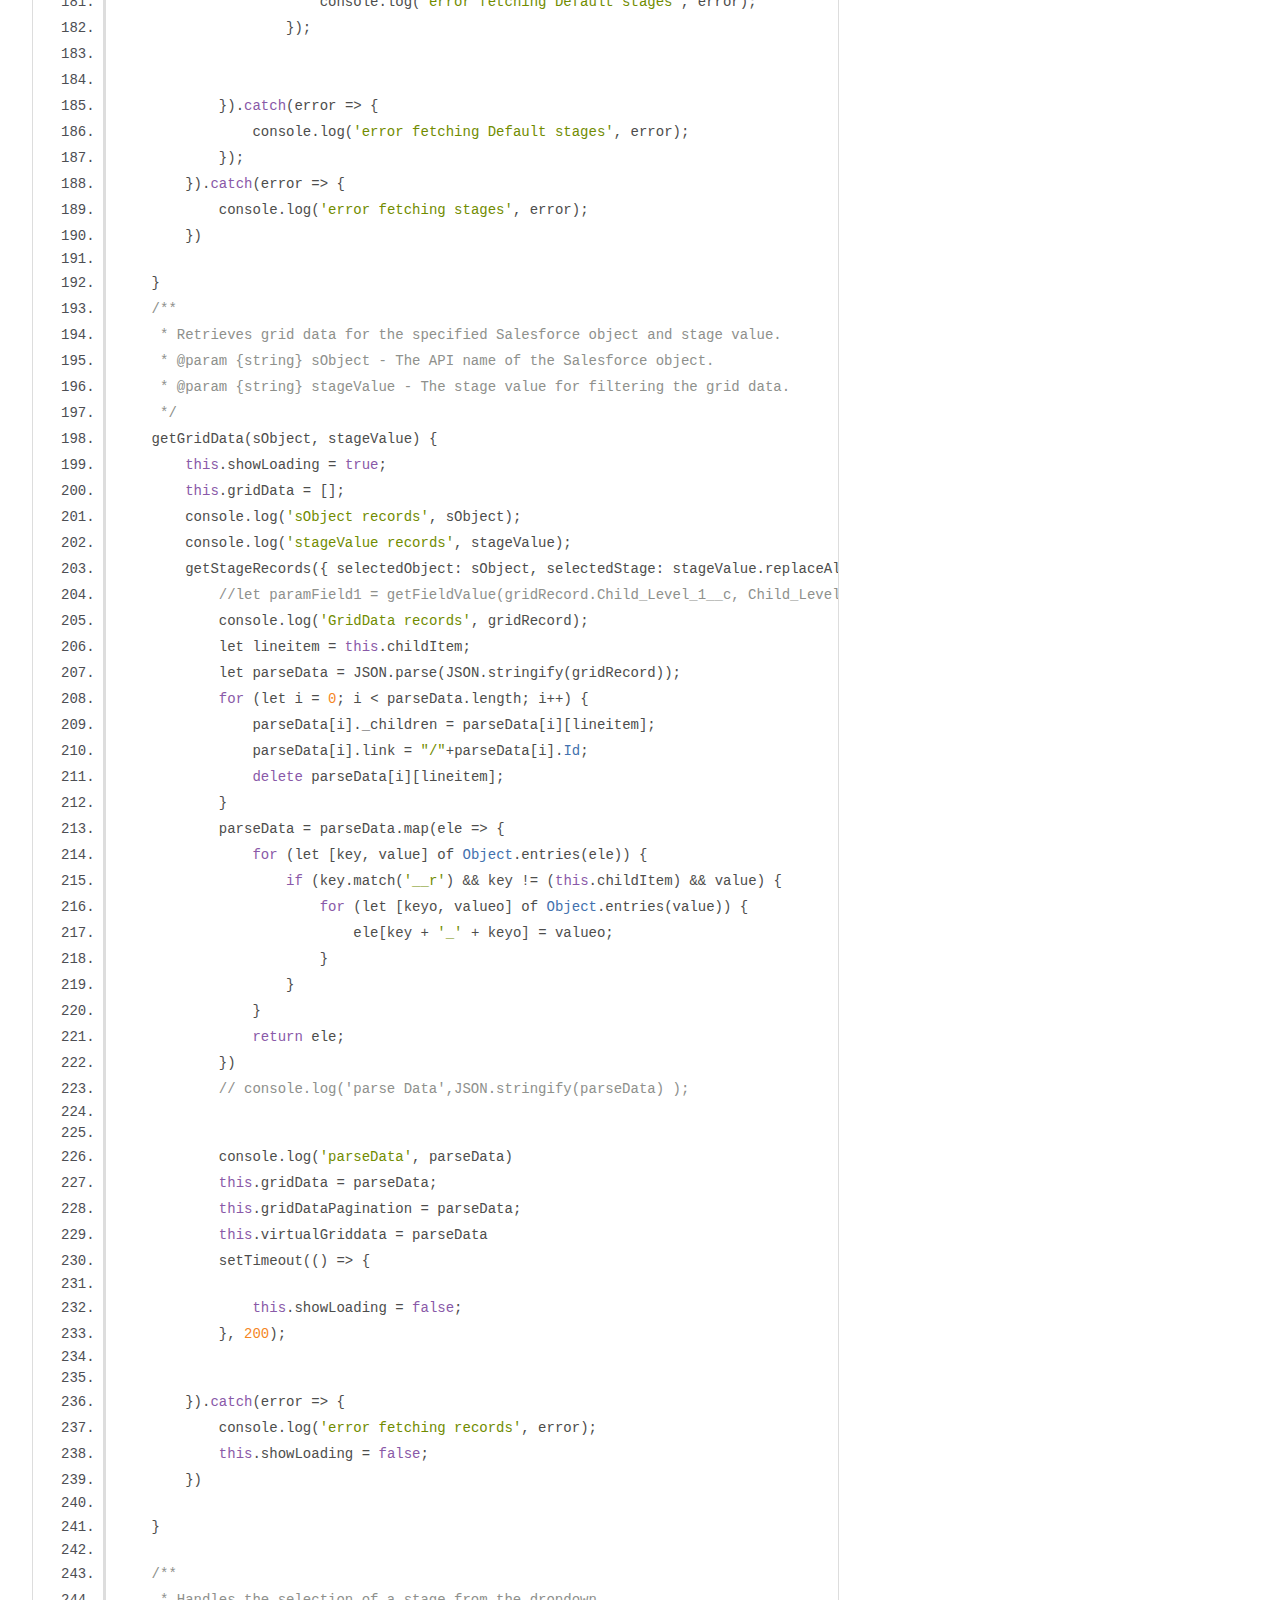
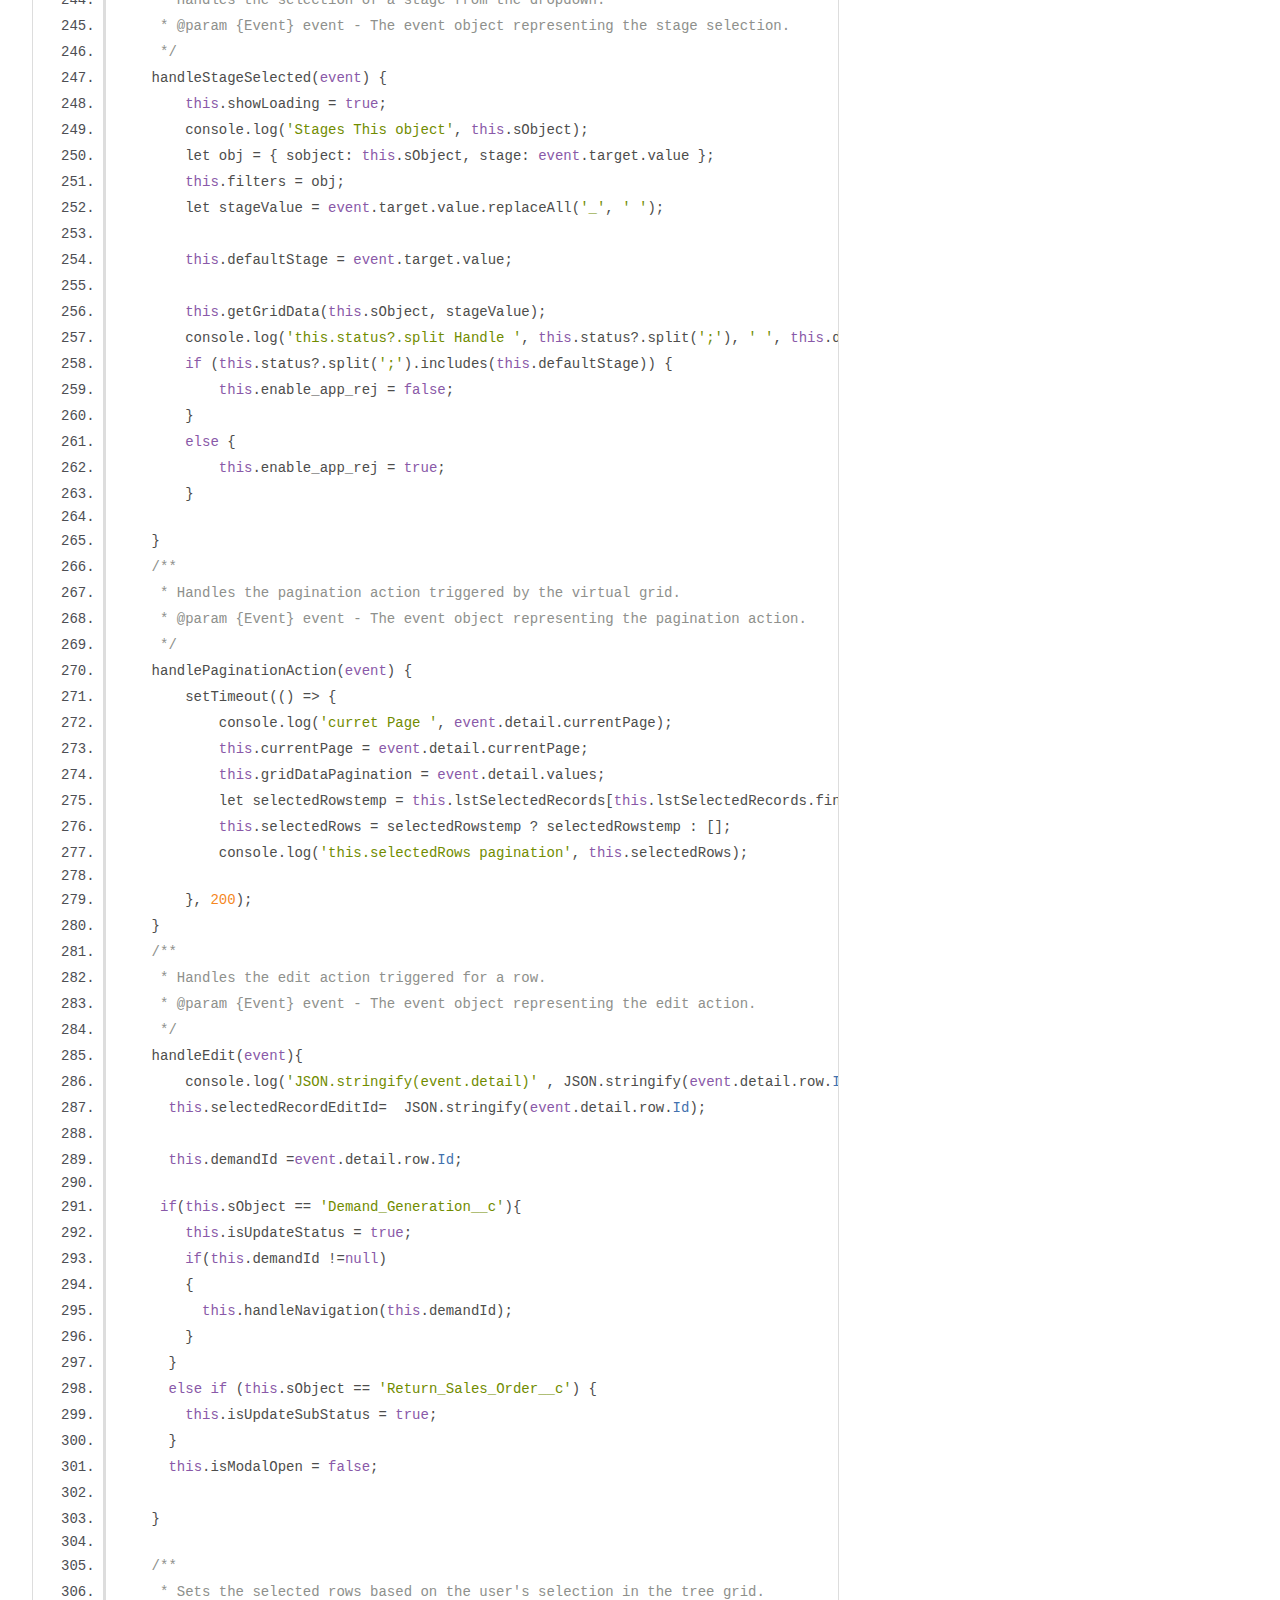
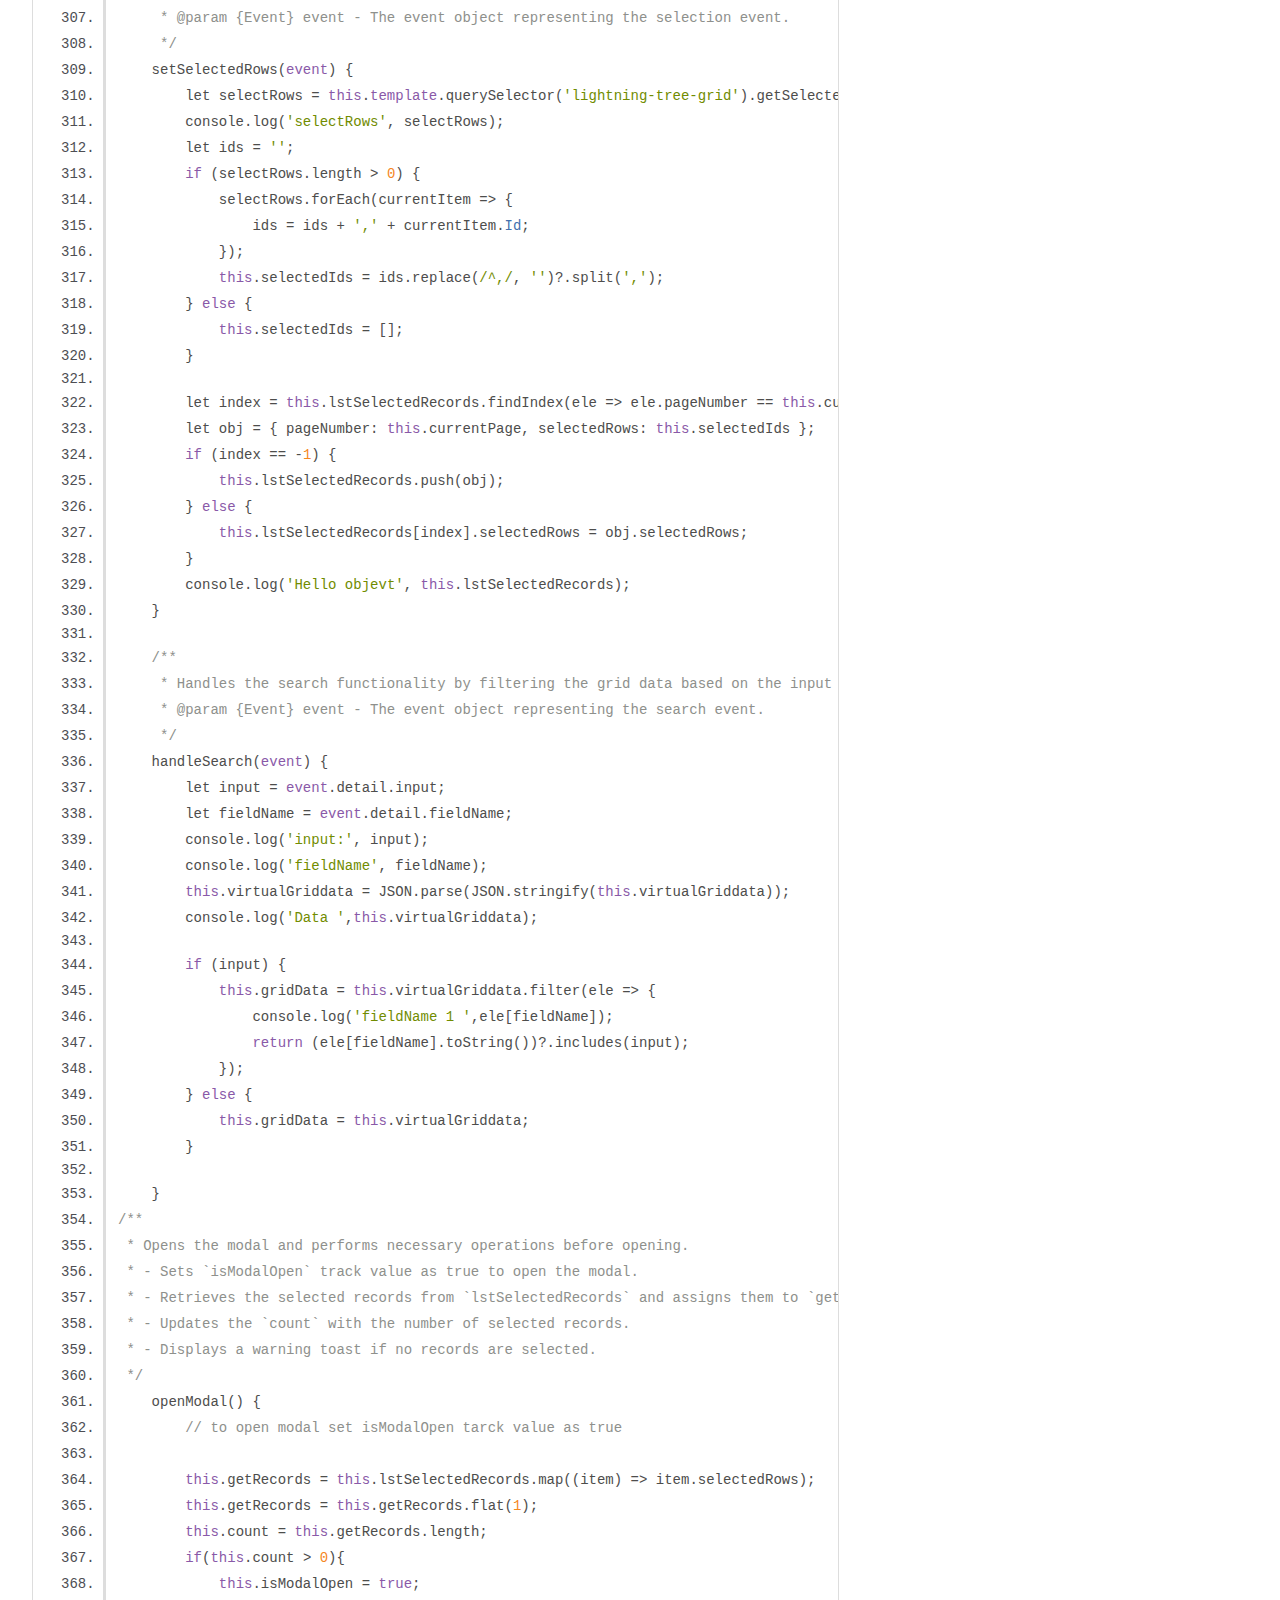
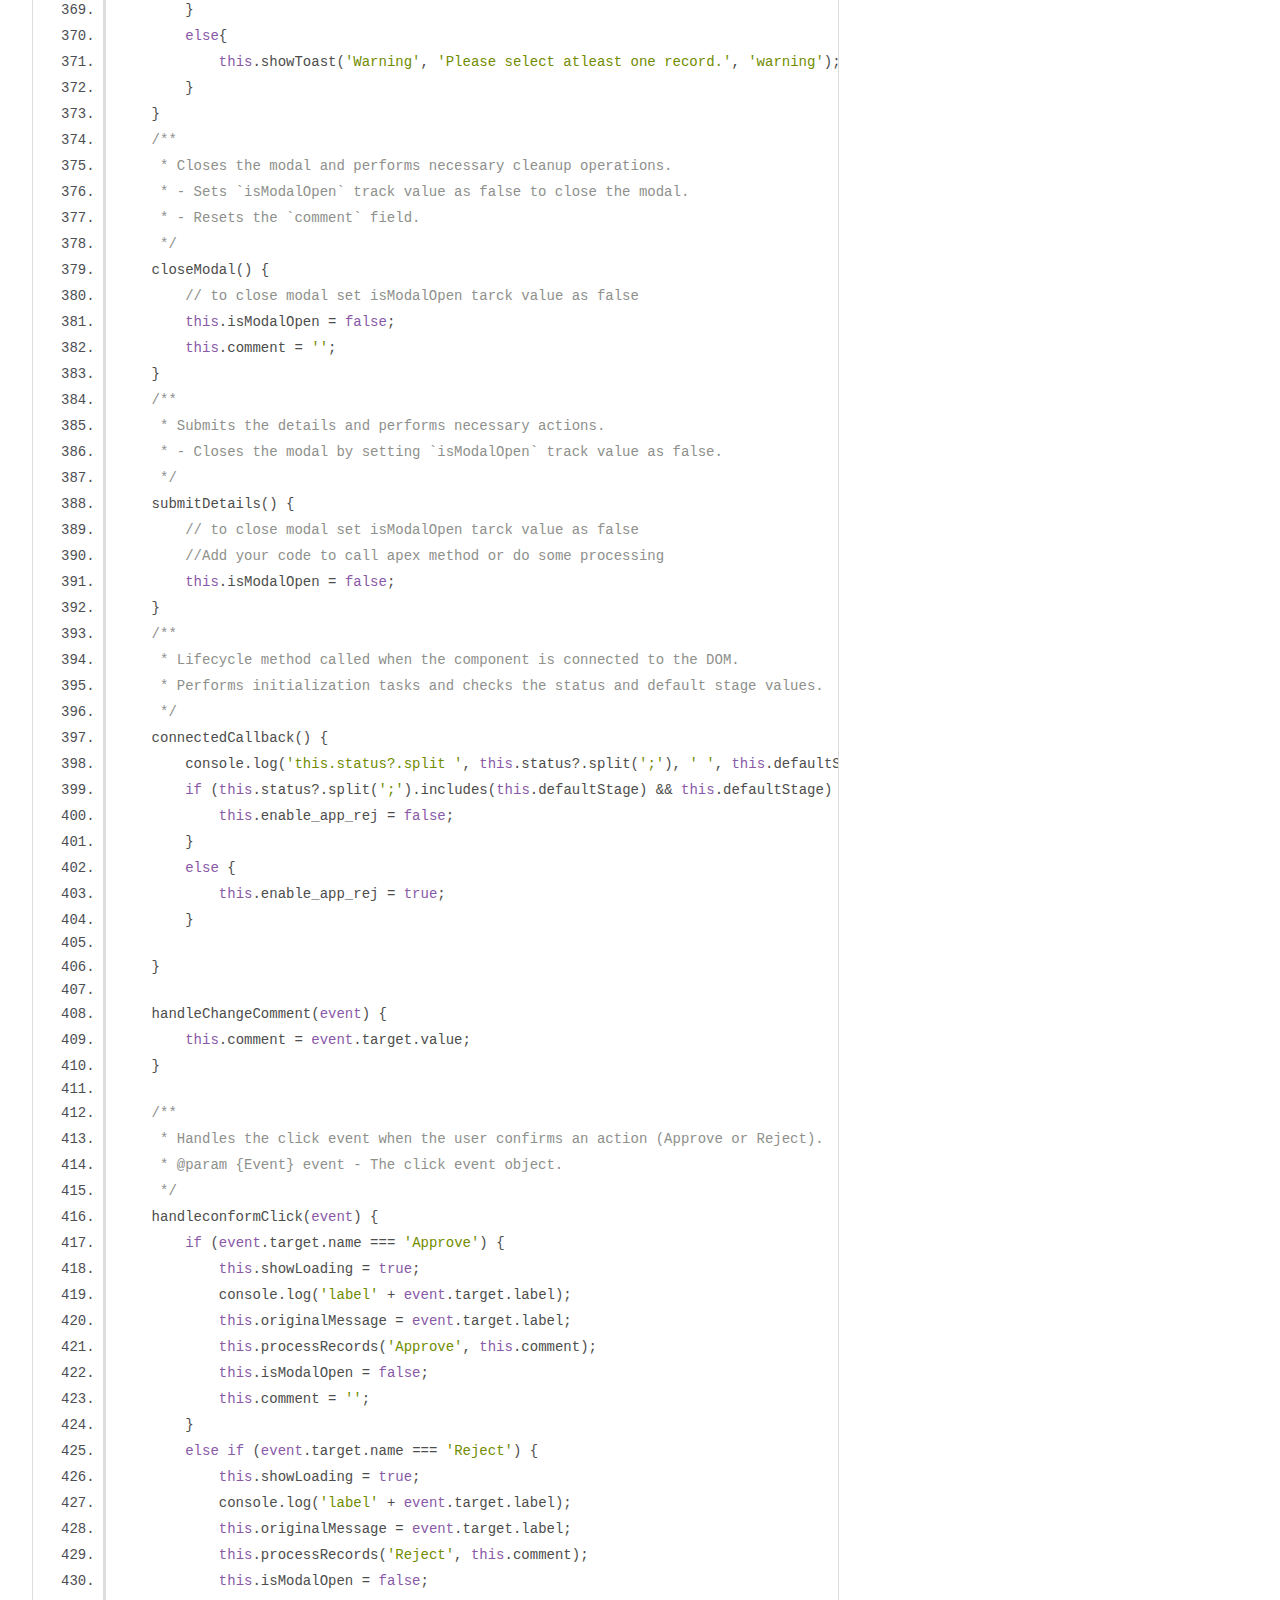
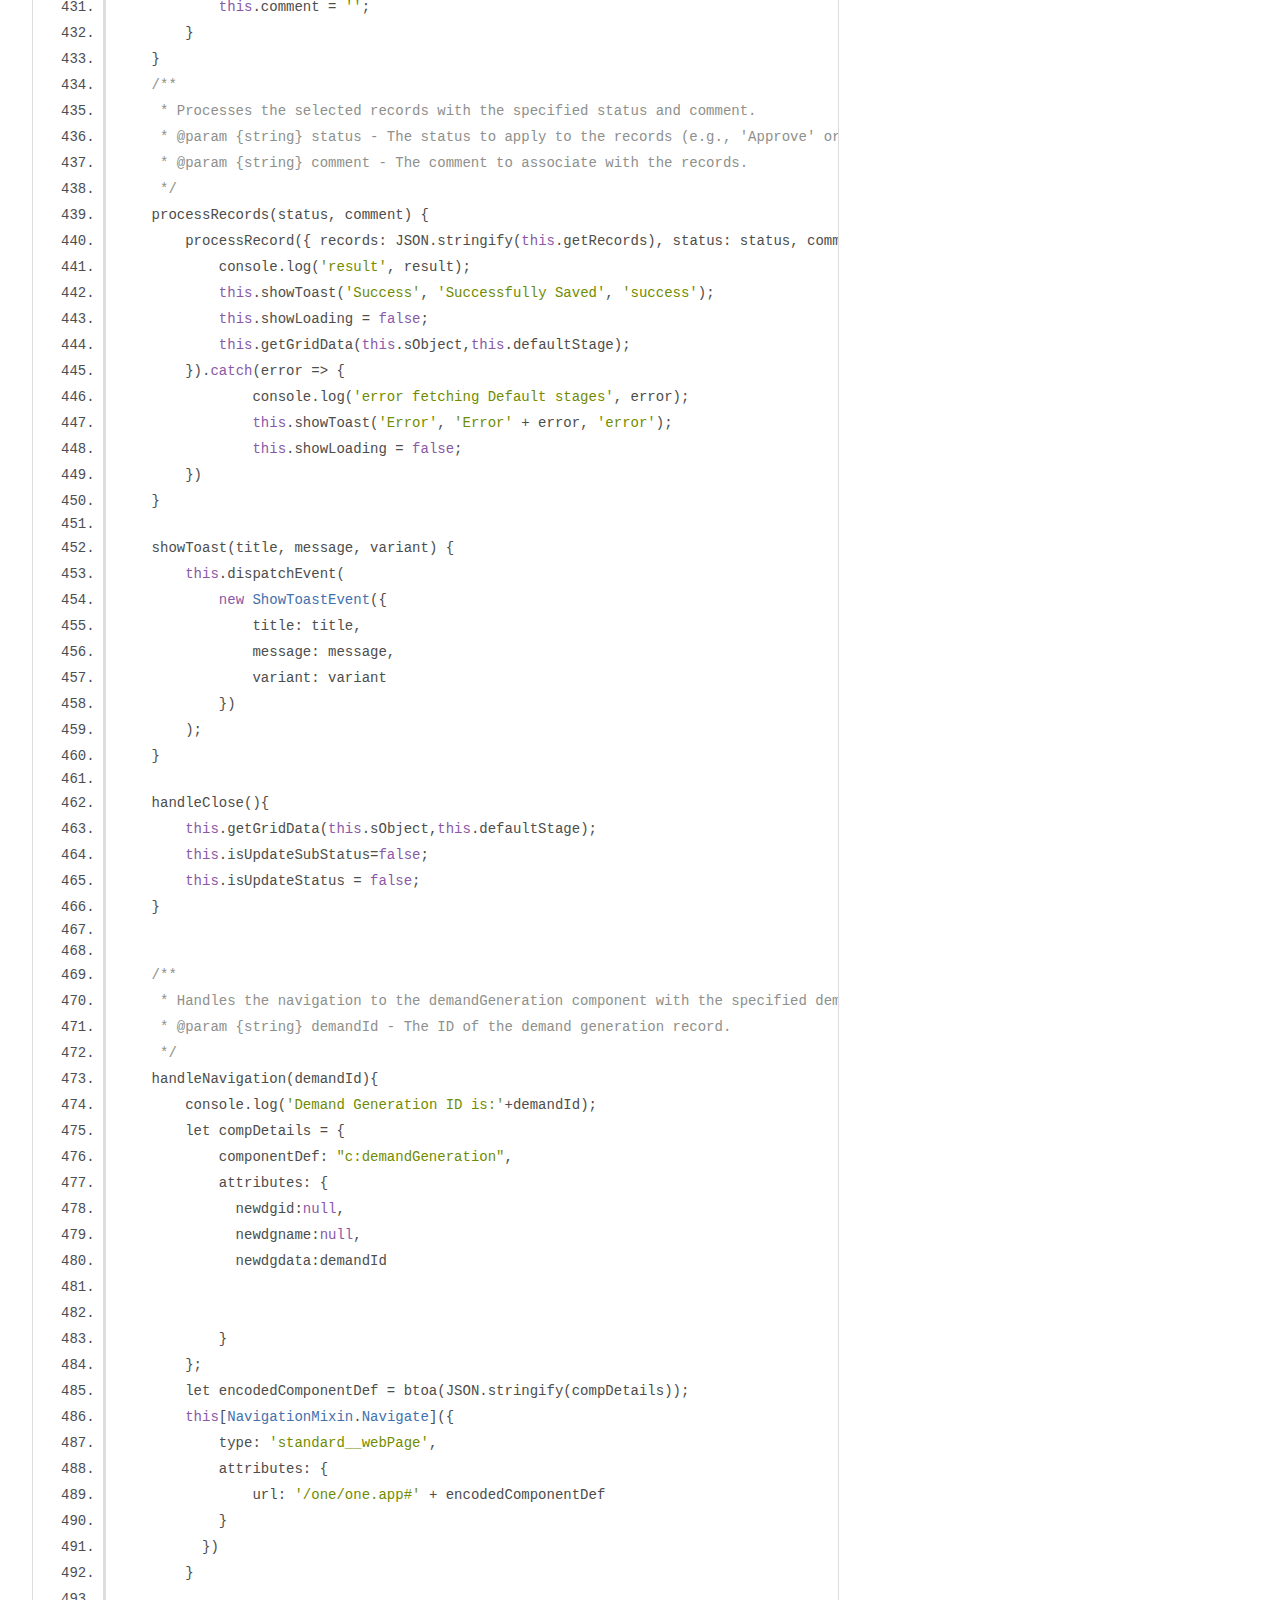
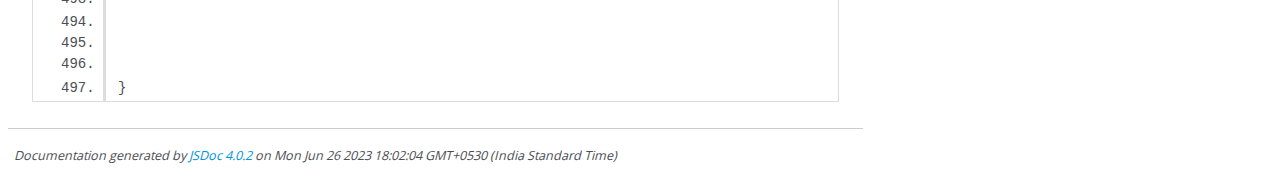
<file: docs/caiApprovalInterface.js.html>
<!DOCTYPE html>
<html lang="en">
<head>
    <meta charset="utf-8">
    <title>JSDoc: Source: caiApprovalInterface.js</title>

    <script src="scripts/prettify/prettify.js"> </script>
    <script src="scripts/prettify/lang-css.js"> </script>
    <!--[if lt IE 9]>
      <script src="//html5shiv.googlecode.com/svn/trunk/html5.js"></script>
    <![endif]-->
    <link type="text/css" rel="stylesheet" href="styles/prettify-tomorrow.css">
    <link type="text/css" rel="stylesheet" href="styles/jsdoc-default.css">
</head>

<body>

<div id="main">

    <h1 class="page-title">Source: caiApprovalInterface.js</h1>

    



    
    <section>
        <article>
            <pre class="prettyprint source linenums"><code>import { LightningElement, track, wire, api } from 'lwc';
import getSobjects from '@salesforce/apex/ApprovalInterface.getSobjects';
import getStage from '@salesforce/apex/ApprovalInterface.getStage';
import { ShowToastEvent } from 'lightning/platformShowToastEvent';
import Child_Level_1__c from '@salesforce/schema/Approval_Interface_Configuration__c.Child_Level_1__c';
import getConfiguration from '@salesforce/apex/ApprovalInterface.getConfiguration';
import getApprovalConfiguration from '@salesforce/apex/ApprovalInterface.getApprovalConfiguration';
import getStageRecords from '@salesforce/apex/ApprovalInterface.getStageRecords';
import getDefaultStage from '@salesforce/apex/ApprovalInterface.getDefaultStage';
import processRecord from '@salesforce/apex/ApprovalInterface.processRecord';
import { NavigationMixin } from 'lightning/navigation';
import Approval_Interface from '@salesforce/label/c.Approval_Interface';
import Select_Module from '@salesforce/label/c.Select_Module';
import Approved_Rejected from '@salesforce/label/c.Approved_Rejected';
import Loading from '@salesforce/label/c.Loading';
import Page from '@salesforce/label/c.Page';
import Close from '@salesforce/label/c.Close';
import You_are_about_to_Approve_Reject_the_seleted_records from '@salesforce/label/c.You_are_about_to_Approve_Reject_the_seleted_records';
import Comments from '@salesforce/label/c.COMMENTS';
import Successful_action from '@salesforce/label/c.Successful_action';
import Approve from '@salesforce/label/c.Approve';
import Reject from '@salesforce/label/c.Reject';
import Cancel from '@salesforce/label/c.Cancel';
import Search from '@salesforce/label/c.Search';
import Pending from '@salesforce/label/c.Pending';
import Pending_At_Higher_Authority from '@salesforce/label/c.Pending_At_Higher_Authority';
import Approved from '@salesforce/label/c.Approved';
import Rejected from '@salesforce/label/c.Rejected';
import Cancelled from '@salesforce/label/c.Cancelled';
import Open from '@salesforce/label/c.Open';

/**
 * A caiApprovalInterface Component used to implement an approval interface.
 * @alias caiApprovalInterface
 * @extends NavigationMixin(LightningElement)
 * @hideconstructor
 */
export default class CaiApprovalInterface extends NavigationMixin(LightningElement) {
    @track isModalOpen = false;
    isUpdateSubStatus = false;
    isUpdateStatus = false;
    comment = '';
    currentPage = 0;
    @track enable_app_rej = true;
    @track count = 0;
    value = '';
    isSearchable = true;
    sObject = '';
    _sObject = [];
    _options = [];
    records = [];
    gridDataPagination = [];
    formulaField = [];
    gridData = [];
    getRecords = [];
    allSelectedRecords = [];
    showLoading = false;
    childItem = '';
    status = '';
    defaultStage = '';
    virtualGriddata = [];
    selectedIds = []; //currently visible selected checkbox
    lstSelectedRecords = [];
    bypassrowselection = false;
    selectedRows = [];
    selectedRecordEditId='';
    userUGDN = '';
    @track demandId ;
    @track filters = {
        sobject: '',
        stage: ''
    }
    /**
     * Wire method to retrieve the available Salesforce objects.
     * @param {Object} param0 - Data and error information from the wire.
     */ 
    @wire(getSobjects) getObject({ data, error }) {
        if (data) {
            console.log('data ', data);
            let array = [];
            

            
            for (let property in data) {
                array.push({ label: data[property], value: property });
            }
            this._sObject = array;
        }
        if (error) {
            console.log('error ', error);
        }
    };
    /**
     * Wire method to retrieve the approval configuration for the selected object and stage.
     * @param {string} params.selectedObject - The selected Salesforce object.
     * @param {string} params.selectedStage - The selected stage.
     */
    @wire(getApprovalConfiguration, { selectedObject: '$sObject', selectedStage: '$defaultStage' }) getObjectApprovalConfiguration({ data, error }) {
        if (data) {
             console.log('data column',data);  
            this.gridColumns = JSON.parse(data);
    }
        if (error) {
            console.log('error ', error);
        }
    };

    /**
     * Gets the available stage options.
     * @returns {Object[]} - The stage options.
     */
    get options() {
        return this._options;
    }
    /**
     * Gets the available Salesforce object options.
     * @returns {Object[]} - The object options.
     */
    get optionSobject() {
        return this._sObject;

    }

    gridColumns = [];

    labels = {
        Approval_Interface:Approval_Interface,
        Select_Module:Select_Module,
        Approved_Rejected:Approved_Rejected,
        Loading:Loading,
        Page:Page,
        Close:Close,
        You_are_about_to_Approve_Reject_the_seleted_records:You_are_about_to_Approve_Reject_the_seleted_records,
        Comments:Comments,
        Successful_action:Successful_action,
        Approve:Approve,
        Reject:Reject,
        Cancel:Cancel,
        Search:Search,
        Pending:Pending,
        Pending_At_Higher_Authority:Pending_At_Higher_Authority,
        Approved:Approved,
        Rejected:Rejected,
        Cancelled:Cancelled,
        Open:Open
    }
    /**
     * Handles the change event when selecting a Salesforce object.
     * @param {Event} event - The change event object.
     */
    handleChangeSobject(event) {
        let objectApiName = event.target.value;
        this.sObject = objectApiName;
        this.filters = { sobject: objectApiName, stage: this.defaultStage };
        getStage({ selectedObject: objectApiName }).then(stages => {
            let stageOptions = stages.map(ele => ({ label: this.labels[ele.replaceAll(' ', '_')], value: ele.replaceAll(' ', '_') }))
            this._options = stageOptions;
            getDefaultStage({ selectedObject: objectApiName }).then(defaultStage => {
                this.getGridData(objectApiName, defaultStage);
                defaultStage = defaultStage.replaceAll(' ', '_');
                let selectedValue = this.template.querySelector(`[data-name='${defaultStage}']`)?.value;
                this.defaultStage = selectedValue;
                this.template.querySelector(`[data-name=${defaultStage}]`).checked = true;
                let obj = { sobject: this.sObject, stage: defaultStage };
                this.filters = obj;
                getConfiguration({ selectedObject: objectApiName }).then(fetchingChild => {
                    console.log(' Records fetchingChild', fetchingChild.Child_Level_1__c);
                    this.childItem = fetchingChild.Child_Level_1__c;
                    this.status = fetchingChild.Approve_Reject_By_Status__c;
                    this.userUGDN = fetchingChild.UGDN_Number__c;
                    console.log('this.userUGDN', this.userUGDN);
                    console.log('this.statuss', this.status);
                    if (this.status?.split(';').includes(this.defaultStage) &amp;&amp; this.defaultStage) {
                        this.enable_app_rej = false;
                    }
                    else {
                        this.enable_app_rej = true;
                    }
                })
                    .catch(error => {
                        console.log('error fetching Default stages', error);
                    });
                    
             
            }).catch(error => {
                console.log('error fetching Default stages', error);
            });
        }).catch(error => {
            console.log('error fetching stages', error);
        })

    }
    /**
     * Retrieves grid data for the specified Salesforce object and stage value.
     * @param {string} sObject - The API name of the Salesforce object.
     * @param {string} stageValue - The stage value for filtering the grid data.
     */
    getGridData(sObject, stageValue) {
        this.showLoading = true;
        this.gridData = [];
        console.log('sObject records', sObject);
        console.log('stageValue records', stageValue);
        getStageRecords({ selectedObject: sObject, selectedStage: stageValue.replaceAll(' ', '_') }).then(gridRecord => {
            //let paramField1 = getFieldValue(gridRecord.Child_Level_1__c, Child_Level_1__c);
            console.log('GridData records', gridRecord);
            let lineitem = this.childItem;
            let parseData = JSON.parse(JSON.stringify(gridRecord));
            for (let i = 0; i &lt; parseData.length; i++) {
                parseData[i]._children = parseData[i][lineitem];
                parseData[i].link = "/"+parseData[i].Id;
                delete parseData[i][lineitem];
            }
            parseData = parseData.map(ele => {
                for (let [key, value] of Object.entries(ele)) {
                    if (key.match('__r') &amp;&amp; key != (this.childItem) &amp;&amp; value) {
                        for (let [keyo, valueo] of Object.entries(value)) {
                            ele[key + '_' + keyo] = valueo;
                        }
                    }
                }
                return ele;
            })
            // console.log('parse Data',JSON.stringify(parseData) );


            console.log('parseData', parseData)
            this.gridData = parseData;
            this.gridDataPagination = parseData;
            this.virtualGriddata = parseData
            setTimeout(() => {

                this.showLoading = false;
            }, 200);


        }).catch(error => {
            console.log('error fetching records', error);
            this.showLoading = false;
        })

    }

    /**
     * Handles the selection of a stage from the dropdown.
     * @param {Event} event - The event object representing the stage selection.
     */
    handleStageSelected(event) {
        this.showLoading = true;
        console.log('Stages This object', this.sObject);
        let obj = { sobject: this.sObject, stage: event.target.value };
        this.filters = obj;
        let stageValue = event.target.value.replaceAll('_', ' ');
        
        this.defaultStage = event.target.value;
        
        this.getGridData(this.sObject, stageValue);
        console.log('this.status?.split Handle ', this.status?.split(';'), ' ', this.defaultStage);
        if (this.status?.split(';').includes(this.defaultStage)) {
            this.enable_app_rej = false;
        }
        else {
            this.enable_app_rej = true;
        }

    }
    /**
     * Handles the pagination action triggered by the virtual grid.
     * @param {Event} event - The event object representing the pagination action.
     */
    handlePaginationAction(event) {
        setTimeout(() => {
            console.log('curret Page ', event.detail.currentPage);
            this.currentPage = event.detail.currentPage;
            this.gridDataPagination = event.detail.values;
            let selectedRowstemp = this.lstSelectedRecords[this.lstSelectedRecords.findIndex(ele => ele.pageNumber == this.currentPage)]?.selectedRows;
            this.selectedRows = selectedRowstemp ? selectedRowstemp : [];
            console.log('this.selectedRows pagination', this.selectedRows);

        }, 200);
    }
    /**
     * Handles the edit action triggered for a row.
     * @param {Event} event - The event object representing the edit action.
     */
    handleEdit(event){
        console.log('JSON.stringify(event.detail)' , JSON.stringify(event.detail.row.Id));
      this.selectedRecordEditId=  JSON.stringify(event.detail.row.Id);
      
      this.demandId =event.detail.row.Id;

     if(this.sObject == 'Demand_Generation__c'){
        this.isUpdateStatus = true;
        if(this.demandId !=null)
        {
          this.handleNavigation(this.demandId);
        }
      }
      else if (this.sObject == 'Return_Sales_Order__c') {
        this.isUpdateSubStatus = true;
      }	
      this.isModalOpen = false;
     
    }

    /**
     * Sets the selected rows based on the user's selection in the tree grid.
     * @param {Event} event - The event object representing the selection event.
     */
    setSelectedRows(event) {
        let selectRows = this.template.querySelector('lightning-tree-grid').getSelectedRows();
        console.log('selectRows', selectRows);
        let ids = '';
        if (selectRows.length > 0) {
            selectRows.forEach(currentItem => {
                ids = ids + ',' + currentItem.Id;
            });
            this.selectedIds = ids.replace(/^,/, '')?.split(',');
        } else {
            this.selectedIds = [];
        }

        let index = this.lstSelectedRecords.findIndex(ele => ele.pageNumber == this.currentPage);
        let obj = { pageNumber: this.currentPage, selectedRows: this.selectedIds };
        if (index == -1) {
            this.lstSelectedRecords.push(obj);
        } else {
            this.lstSelectedRecords[index].selectedRows = obj.selectedRows;
        }
        console.log('Hello objevt', this.lstSelectedRecords);
    }

    /**
     * Handles the search functionality by filtering the grid data based on the input value.
     * @param {Event} event - The event object representing the search event.
     */
    handleSearch(event) {
        let input = event.detail.input;
        let fieldName = event.detail.fieldName;
        console.log('input:', input);
        console.log('fieldName', fieldName);
        this.virtualGriddata = JSON.parse(JSON.stringify(this.virtualGriddata));
        console.log('Data ',this.virtualGriddata);

        if (input) {
            this.gridData = this.virtualGriddata.filter(ele => {
                console.log('fieldName 1 ',ele[fieldName]);
                return (ele[fieldName].toString())?.includes(input);
            });
        } else {
            this.gridData = this.virtualGriddata;
        }

    }
/**
 * Opens the modal and performs necessary operations before opening.
 * - Sets `isModalOpen` track value as true to open the modal.
 * - Retrieves the selected records from `lstSelectedRecords` and assigns them to `getRecords`.
 * - Updates the `count` with the number of selected records.
 * - Displays a warning toast if no records are selected.
 */
    openModal() {
        // to open modal set isModalOpen tarck value as true
       
        this.getRecords = this.lstSelectedRecords.map((item) => item.selectedRows);
        this.getRecords = this.getRecords.flat(1);
        this.count = this.getRecords.length;
        if(this.count > 0){
            this.isModalOpen = true;
        }
        else{
            this.showToast('Warning', 'Please select atleast one record.', 'warning');
        }
    }
    /**
     * Closes the modal and performs necessary cleanup operations.
     * - Sets `isModalOpen` track value as false to close the modal.
     * - Resets the `comment` field.
     */
    closeModal() {
        // to close modal set isModalOpen tarck value as false
        this.isModalOpen = false;
        this.comment = ''; 
    }
    /**
     * Submits the details and performs necessary actions.
     * - Closes the modal by setting `isModalOpen` track value as false.
     */
    submitDetails() {
        // to close modal set isModalOpen tarck value as false
        //Add your code to call apex method or do some processing
        this.isModalOpen = false;
    }
    /**
     * Lifecycle method called when the component is connected to the DOM.
     * Performs initialization tasks and checks the status and default stage values.
     */
    connectedCallback() {
        console.log('this.status?.split ', this.status?.split(';'), ' ', this.defaultStage);
        if (this.status?.split(';').includes(this.defaultStage) &amp;&amp; this.defaultStage) {
            this.enable_app_rej = false;
        }
        else {
            this.enable_app_rej = true;
        }

    }

    handleChangeComment(event) {
        this.comment = event.target.value;
    }

    /**
     * Handles the click event when the user confirms an action (Approve or Reject).
     * @param {Event} event - The click event object.
     */
    handleconformClick(event) {
        if (event.target.name === 'Approve') {
            this.showLoading = true;
            console.log('label' + event.target.label);
            this.originalMessage = event.target.label;
            this.processRecords('Approve', this.comment);
            this.isModalOpen = false;
            this.comment = ''; 
        }
        else if (event.target.name === 'Reject') {
            this.showLoading = true;
            console.log('label' + event.target.label);
            this.originalMessage = event.target.label;
            this.processRecords('Reject', this.comment);
            this.isModalOpen = false;
            this.comment = ''; 
        }
    }
    /**
     * Processes the selected records with the specified status and comment.
     * @param {string} status - The status to apply to the records (e.g., 'Approve' or 'Reject').
     * @param {string} comment - The comment to associate with the records.
     */
    processRecords(status, comment) {
        processRecord({ records: JSON.stringify(this.getRecords), status: status, comment: comment }).then(result => {
            console.log('result', result);
            this.showToast('Success', 'Successfully Saved', 'success');
            this.showLoading = false;
            this.getGridData(this.sObject,this.defaultStage);
        }).catch(error => {
                console.log('error fetching Default stages', error);
                this.showToast('Error', 'Error' + error, 'error');
                this.showLoading = false;
        })
    }

    showToast(title, message, variant) {
        this.dispatchEvent(
            new ShowToastEvent({
                title: title,
                message: message,
                variant: variant
            })
        );
    }

    handleClose(){
        this.getGridData(this.sObject,this.defaultStage);
        this.isUpdateSubStatus=false;
        this.isUpdateStatus = false;
    }


    /**
     * Handles the navigation to the demandGeneration component with the specified demandId.
     * @param {string} demandId - The ID of the demand generation record.
     */   
    handleNavigation(demandId){
        console.log('Demand Generation ID is:'+demandId);
        let compDetails = {
            componentDef: "c:demandGeneration",
            attributes: {
              newdgid:null,
              newdgname:null,
              newdgdata:demandId
        
        
            }
        };
        let encodedComponentDef = btoa(JSON.stringify(compDetails));
        this[NavigationMixin.Navigate]({
            type: 'standard__webPage',
            attributes: {
                url: '/one/one.app#' + encodedComponentDef
            }
          })
        }
        



}</code></pre>
        </article>
    </section>




</div>

<nav>
    <h2><a href="index.html">Home</a></h2><h3>Classes</h3><ul><li><a href="caiApprovalInterface.html">caiApprovalInterface</a></li></ul><h3>Global</h3><ul><li><a href="global.html#closeModal">closeModal</a></li><li><a href="global.html#connectedCallback">connectedCallback</a></li><li><a href="global.html#getGridData">getGridData</a></li><li><a href="global.html#getObject">getObject</a></li><li><a href="global.html#getObjectApprovalConfiguration">getObjectApprovalConfiguration</a></li><li><a href="global.html#handleChangeSobject">handleChangeSobject</a></li><li><a href="global.html#handleEdit">handleEdit</a></li><li><a href="global.html#handleNavigation">handleNavigation</a></li><li><a href="global.html#handlePaginationAction">handlePaginationAction</a></li><li><a href="global.html#handleSearch">handleSearch</a></li><li><a href="global.html#handleStageSelected">handleStageSelected</a></li><li><a href="global.html#handleconformClick">handleconformClick</a></li><li><a href="global.html#openModal">openModal</a></li><li><a href="global.html#optionSobject">optionSobject</a></li><li><a href="global.html#options">options</a></li><li><a href="global.html#processRecords">processRecords</a></li><li><a href="global.html#setSelectedRows">setSelectedRows</a></li><li><a href="global.html#submitDetails">submitDetails</a></li></ul>
</nav>

<br class="clear">

<footer>
    Documentation generated by <a href="https://github.com/jsdoc/jsdoc">JSDoc 4.0.2</a> on Mon Jun 26 2023 18:02:04 GMT+0530 (India Standard Time)
</footer>

<script> prettyPrint(); </script>
<script src="scripts/linenumber.js"> </script>
</body>
</html>
</file>
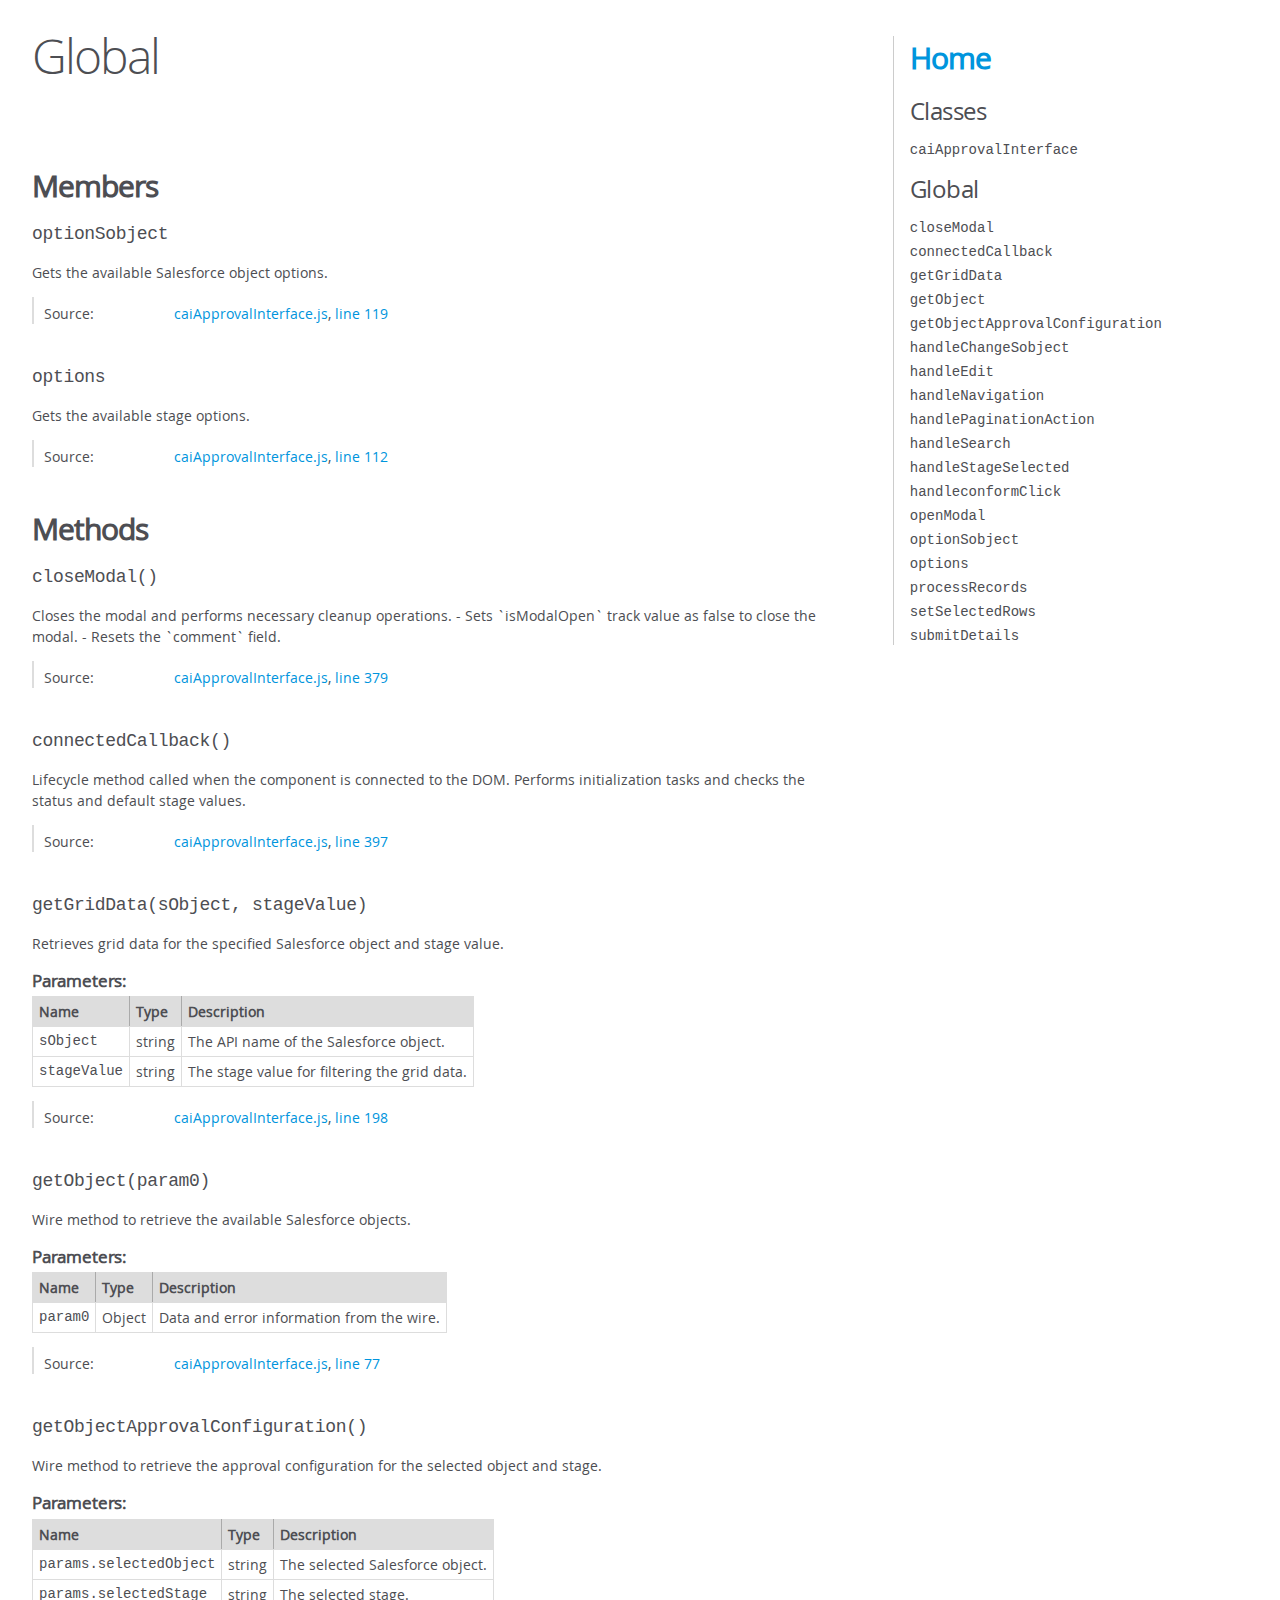
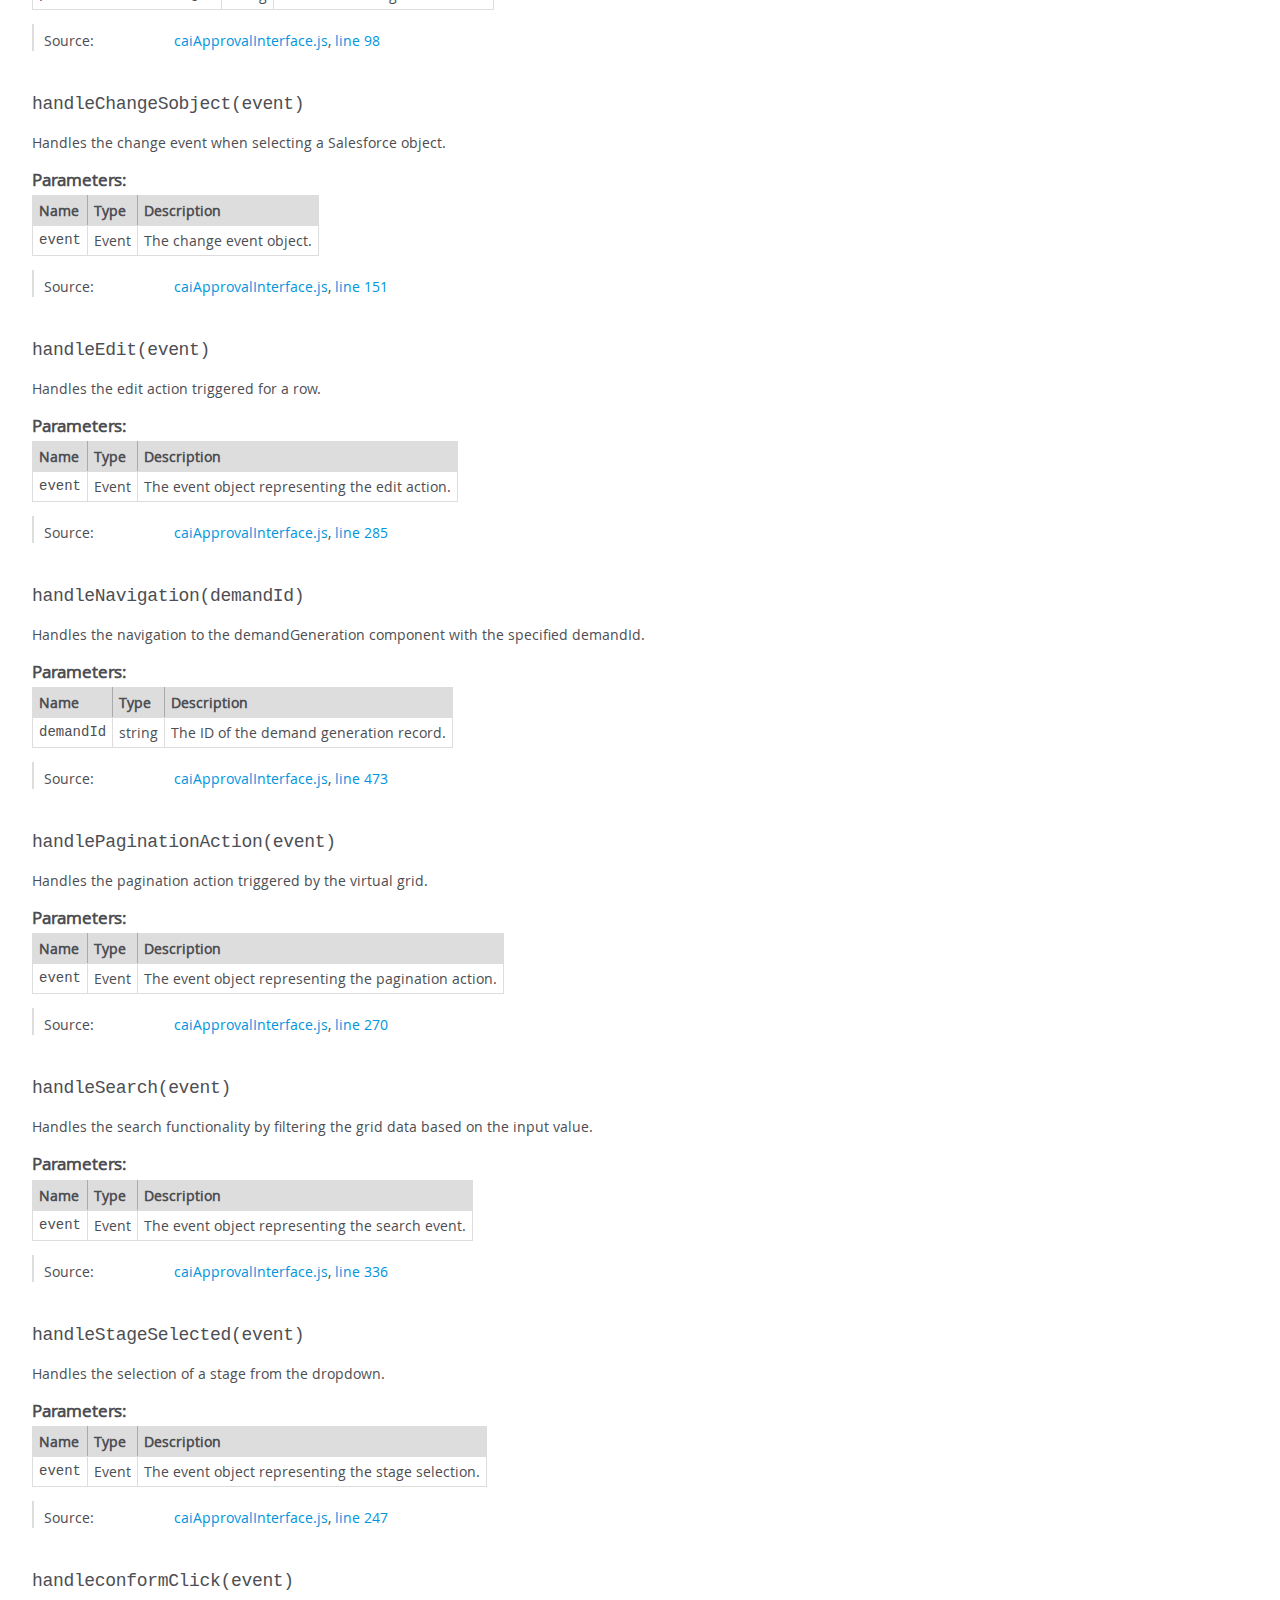
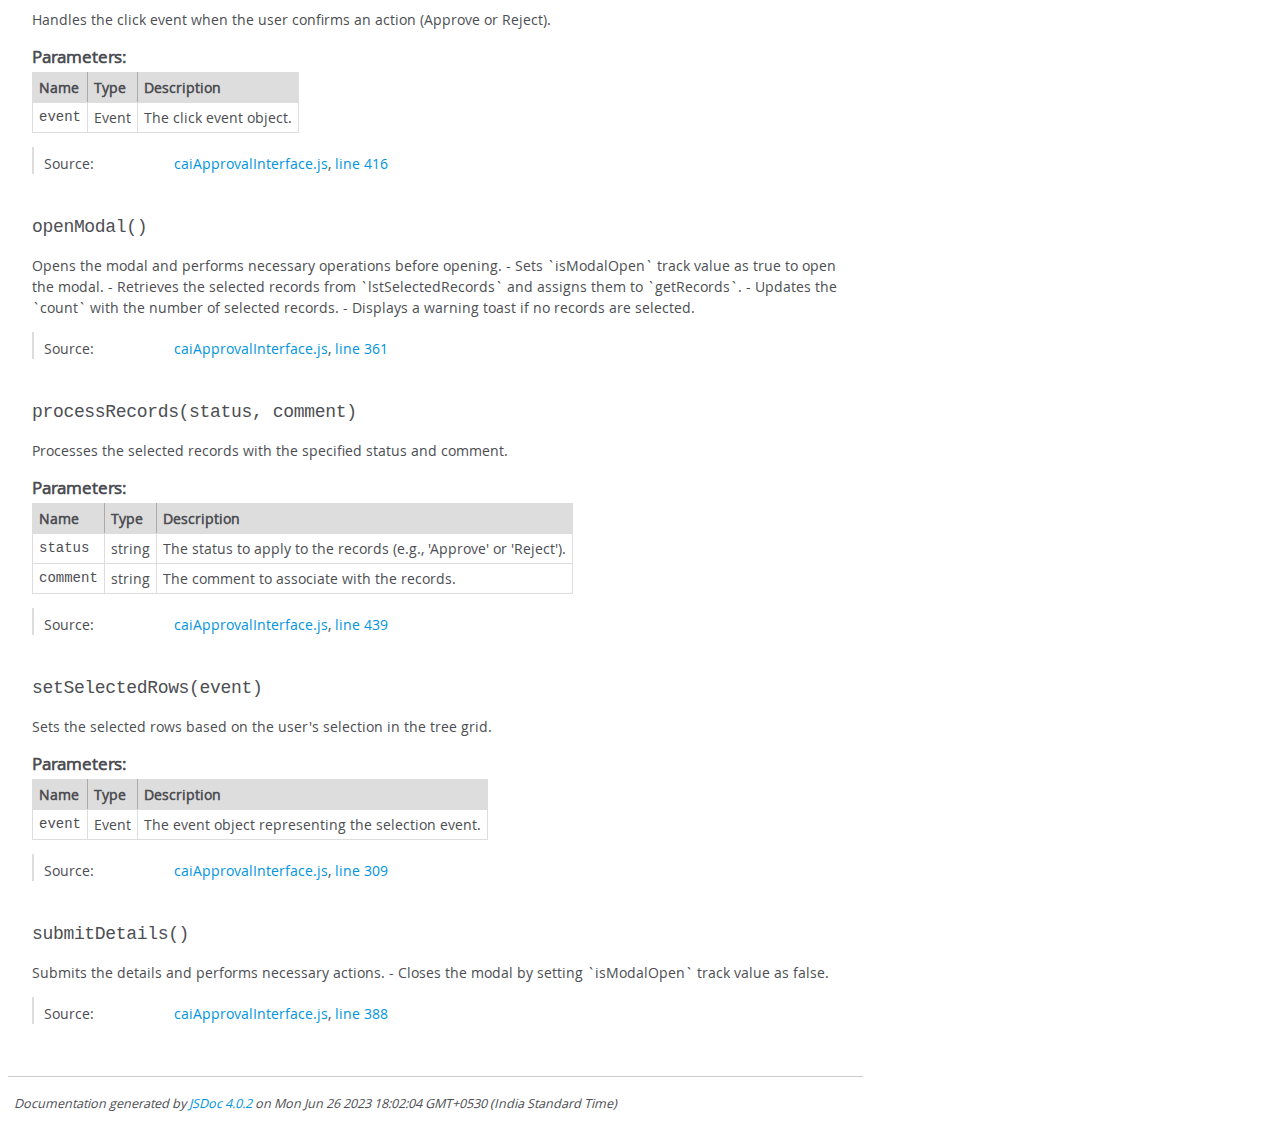
<file: docs/global.html>
<!DOCTYPE html>
<html lang="en">
<head>
    <meta charset="utf-8">
    <title>JSDoc: Global</title>

    <script src="scripts/prettify/prettify.js"> </script>
    <script src="scripts/prettify/lang-css.js"> </script>
    <!--[if lt IE 9]>
      <script src="//html5shiv.googlecode.com/svn/trunk/html5.js"></script>
    <![endif]-->
    <link type="text/css" rel="stylesheet" href="styles/prettify-tomorrow.css">
    <link type="text/css" rel="stylesheet" href="styles/jsdoc-default.css">
</head>

<body>

<div id="main">

    <h1 class="page-title">Global</h1>

    




<section>

<header>
    
        <h2></h2>
        
    
</header>

<article>
    <div class="container-overview">
    
        

        


<dl class="details">

    

    

    

    

    

    

    

    

    

    

    

    

    

    

    

    
</dl>


        
    
    </div>

    

    

    

    

    

    

    
        <h3 class="subsection-title">Members</h3>

        
            
<h4 class="name" id="optionSobject"><span class="type-signature"></span>optionSobject<span class="type-signature"></span></h4>




<div class="description">
    Gets the available Salesforce object options.
</div>







<dl class="details">

    

    

    

    

    

    

    

    

    

    

    

    

    
    <dt class="tag-source">Source:</dt>
    <dd class="tag-source"><ul class="dummy"><li>
        <a href="caiApprovalInterface.js.html">caiApprovalInterface.js</a>, <a href="caiApprovalInterface.js.html#line119">line 119</a>
    </li></ul></dd>
    

    

    

    
</dl>






        
            
<h4 class="name" id="options"><span class="type-signature"></span>options<span class="type-signature"></span></h4>




<div class="description">
    Gets the available stage options.
</div>







<dl class="details">

    

    

    

    

    

    

    

    

    

    

    

    

    
    <dt class="tag-source">Source:</dt>
    <dd class="tag-source"><ul class="dummy"><li>
        <a href="caiApprovalInterface.js.html">caiApprovalInterface.js</a>, <a href="caiApprovalInterface.js.html#line112">line 112</a>
    </li></ul></dd>
    

    

    

    
</dl>






        
    

    
        <h3 class="subsection-title">Methods</h3>

        
            

    

    
    <h4 class="name" id="closeModal"><span class="type-signature"></span>closeModal<span class="signature">()</span><span class="type-signature"></span></h4>
    

    



<div class="description">
    Closes the modal and performs necessary cleanup operations.
- Sets `isModalOpen` track value as false to close the modal.
- Resets the `comment` field.
</div>













<dl class="details">

    

    

    

    

    

    

    

    

    

    

    

    

    
    <dt class="tag-source">Source:</dt>
    <dd class="tag-source"><ul class="dummy"><li>
        <a href="caiApprovalInterface.js.html">caiApprovalInterface.js</a>, <a href="caiApprovalInterface.js.html#line379">line 379</a>
    </li></ul></dd>
    

    

    

    
</dl>




















        
            

    

    
    <h4 class="name" id="connectedCallback"><span class="type-signature"></span>connectedCallback<span class="signature">()</span><span class="type-signature"></span></h4>
    

    



<div class="description">
    Lifecycle method called when the component is connected to the DOM.
Performs initialization tasks and checks the status and default stage values.
</div>













<dl class="details">

    

    

    

    

    

    

    

    

    

    

    

    

    
    <dt class="tag-source">Source:</dt>
    <dd class="tag-source"><ul class="dummy"><li>
        <a href="caiApprovalInterface.js.html">caiApprovalInterface.js</a>, <a href="caiApprovalInterface.js.html#line397">line 397</a>
    </li></ul></dd>
    

    

    

    
</dl>




















        
            

    

    
    <h4 class="name" id="getGridData"><span class="type-signature"></span>getGridData<span class="signature">(sObject, stageValue)</span><span class="type-signature"></span></h4>
    

    



<div class="description">
    Retrieves grid data for the specified Salesforce object and stage value.
</div>









    <h5>Parameters:</h5>
    

<table class="params">
    <thead>
    <tr>
        
        <th>Name</th>
        

        <th>Type</th>

        

        

        <th class="last">Description</th>
    </tr>
    </thead>

    <tbody>
    

        <tr>
            
                <td class="name"><code>sObject</code></td>
            

            <td class="type">
            
                
<span class="param-type">string</span>


            
            </td>

            

            

            <td class="description last">The API name of the Salesforce object.</td>
        </tr>

    

        <tr>
            
                <td class="name"><code>stageValue</code></td>
            

            <td class="type">
            
                
<span class="param-type">string</span>


            
            </td>

            

            

            <td class="description last">The stage value for filtering the grid data.</td>
        </tr>

    
    </tbody>
</table>






<dl class="details">

    

    

    

    

    

    

    

    

    

    

    

    

    
    <dt class="tag-source">Source:</dt>
    <dd class="tag-source"><ul class="dummy"><li>
        <a href="caiApprovalInterface.js.html">caiApprovalInterface.js</a>, <a href="caiApprovalInterface.js.html#line198">line 198</a>
    </li></ul></dd>
    

    

    

    
</dl>




















        
            

    

    
    <h4 class="name" id="getObject"><span class="type-signature"></span>getObject<span class="signature">(param0)</span><span class="type-signature"></span></h4>
    

    



<div class="description">
    Wire method to retrieve the available Salesforce objects.
</div>









    <h5>Parameters:</h5>
    

<table class="params">
    <thead>
    <tr>
        
        <th>Name</th>
        

        <th>Type</th>

        

        

        <th class="last">Description</th>
    </tr>
    </thead>

    <tbody>
    

        <tr>
            
                <td class="name"><code>param0</code></td>
            

            <td class="type">
            
                
<span class="param-type">Object</span>


            
            </td>

            

            

            <td class="description last">Data and error information from the wire.</td>
        </tr>

    
    </tbody>
</table>






<dl class="details">

    

    

    

    

    

    

    

    

    

    

    

    

    
    <dt class="tag-source">Source:</dt>
    <dd class="tag-source"><ul class="dummy"><li>
        <a href="caiApprovalInterface.js.html">caiApprovalInterface.js</a>, <a href="caiApprovalInterface.js.html#line77">line 77</a>
    </li></ul></dd>
    

    

    

    
</dl>




















        
            

    

    
    <h4 class="name" id="getObjectApprovalConfiguration"><span class="type-signature"></span>getObjectApprovalConfiguration<span class="signature">()</span><span class="type-signature"></span></h4>
    

    



<div class="description">
    Wire method to retrieve the approval configuration for the selected object and stage.
</div>









    <h5>Parameters:</h5>
    

<table class="params">
    <thead>
    <tr>
        
        <th>Name</th>
        

        <th>Type</th>

        

        

        <th class="last">Description</th>
    </tr>
    </thead>

    <tbody>
    

        <tr>
            
                <td class="name"><code>params.selectedObject</code></td>
            

            <td class="type">
            
                
<span class="param-type">string</span>


            
            </td>

            

            

            <td class="description last">The selected Salesforce object.</td>
        </tr>

    

        <tr>
            
                <td class="name"><code>params.selectedStage</code></td>
            

            <td class="type">
            
                
<span class="param-type">string</span>


            
            </td>

            

            

            <td class="description last">The selected stage.</td>
        </tr>

    
    </tbody>
</table>






<dl class="details">

    

    

    

    

    

    

    

    

    

    

    

    

    
    <dt class="tag-source">Source:</dt>
    <dd class="tag-source"><ul class="dummy"><li>
        <a href="caiApprovalInterface.js.html">caiApprovalInterface.js</a>, <a href="caiApprovalInterface.js.html#line98">line 98</a>
    </li></ul></dd>
    

    

    

    
</dl>




















        
            

    

    
    <h4 class="name" id="handleChangeSobject"><span class="type-signature"></span>handleChangeSobject<span class="signature">(event)</span><span class="type-signature"></span></h4>
    

    



<div class="description">
    Handles the change event when selecting a Salesforce object.
</div>









    <h5>Parameters:</h5>
    

<table class="params">
    <thead>
    <tr>
        
        <th>Name</th>
        

        <th>Type</th>

        

        

        <th class="last">Description</th>
    </tr>
    </thead>

    <tbody>
    

        <tr>
            
                <td class="name"><code>event</code></td>
            

            <td class="type">
            
                
<span class="param-type">Event</span>


            
            </td>

            

            

            <td class="description last">The change event object.</td>
        </tr>

    
    </tbody>
</table>






<dl class="details">

    

    

    

    

    

    

    

    

    

    

    

    

    
    <dt class="tag-source">Source:</dt>
    <dd class="tag-source"><ul class="dummy"><li>
        <a href="caiApprovalInterface.js.html">caiApprovalInterface.js</a>, <a href="caiApprovalInterface.js.html#line151">line 151</a>
    </li></ul></dd>
    

    

    

    
</dl>




















        
            

    

    
    <h4 class="name" id="handleEdit"><span class="type-signature"></span>handleEdit<span class="signature">(event)</span><span class="type-signature"></span></h4>
    

    



<div class="description">
    Handles the edit action triggered for a row.
</div>









    <h5>Parameters:</h5>
    

<table class="params">
    <thead>
    <tr>
        
        <th>Name</th>
        

        <th>Type</th>

        

        

        <th class="last">Description</th>
    </tr>
    </thead>

    <tbody>
    

        <tr>
            
                <td class="name"><code>event</code></td>
            

            <td class="type">
            
                
<span class="param-type">Event</span>


            
            </td>

            

            

            <td class="description last">The event object representing the edit action.</td>
        </tr>

    
    </tbody>
</table>






<dl class="details">

    

    

    

    

    

    

    

    

    

    

    

    

    
    <dt class="tag-source">Source:</dt>
    <dd class="tag-source"><ul class="dummy"><li>
        <a href="caiApprovalInterface.js.html">caiApprovalInterface.js</a>, <a href="caiApprovalInterface.js.html#line285">line 285</a>
    </li></ul></dd>
    

    

    

    
</dl>




















        
            

    

    
    <h4 class="name" id="handleNavigation"><span class="type-signature"></span>handleNavigation<span class="signature">(demandId)</span><span class="type-signature"></span></h4>
    

    



<div class="description">
    Handles the navigation to the demandGeneration component with the specified demandId.
</div>









    <h5>Parameters:</h5>
    

<table class="params">
    <thead>
    <tr>
        
        <th>Name</th>
        

        <th>Type</th>

        

        

        <th class="last">Description</th>
    </tr>
    </thead>

    <tbody>
    

        <tr>
            
                <td class="name"><code>demandId</code></td>
            

            <td class="type">
            
                
<span class="param-type">string</span>


            
            </td>

            

            

            <td class="description last">The ID of the demand generation record.</td>
        </tr>

    
    </tbody>
</table>






<dl class="details">

    

    

    

    

    

    

    

    

    

    

    

    

    
    <dt class="tag-source">Source:</dt>
    <dd class="tag-source"><ul class="dummy"><li>
        <a href="caiApprovalInterface.js.html">caiApprovalInterface.js</a>, <a href="caiApprovalInterface.js.html#line473">line 473</a>
    </li></ul></dd>
    

    

    

    
</dl>




















        
            

    

    
    <h4 class="name" id="handlePaginationAction"><span class="type-signature"></span>handlePaginationAction<span class="signature">(event)</span><span class="type-signature"></span></h4>
    

    



<div class="description">
    Handles the pagination action triggered by the virtual grid.
</div>









    <h5>Parameters:</h5>
    

<table class="params">
    <thead>
    <tr>
        
        <th>Name</th>
        

        <th>Type</th>

        

        

        <th class="last">Description</th>
    </tr>
    </thead>

    <tbody>
    

        <tr>
            
                <td class="name"><code>event</code></td>
            

            <td class="type">
            
                
<span class="param-type">Event</span>


            
            </td>

            

            

            <td class="description last">The event object representing the pagination action.</td>
        </tr>

    
    </tbody>
</table>






<dl class="details">

    

    

    

    

    

    

    

    

    

    

    

    

    
    <dt class="tag-source">Source:</dt>
    <dd class="tag-source"><ul class="dummy"><li>
        <a href="caiApprovalInterface.js.html">caiApprovalInterface.js</a>, <a href="caiApprovalInterface.js.html#line270">line 270</a>
    </li></ul></dd>
    

    

    

    
</dl>




















        
            

    

    
    <h4 class="name" id="handleSearch"><span class="type-signature"></span>handleSearch<span class="signature">(event)</span><span class="type-signature"></span></h4>
    

    



<div class="description">
    Handles the search functionality by filtering the grid data based on the input value.
</div>









    <h5>Parameters:</h5>
    

<table class="params">
    <thead>
    <tr>
        
        <th>Name</th>
        

        <th>Type</th>

        

        

        <th class="last">Description</th>
    </tr>
    </thead>

    <tbody>
    

        <tr>
            
                <td class="name"><code>event</code></td>
            

            <td class="type">
            
                
<span class="param-type">Event</span>


            
            </td>

            

            

            <td class="description last">The event object representing the search event.</td>
        </tr>

    
    </tbody>
</table>






<dl class="details">

    

    

    

    

    

    

    

    

    

    

    

    

    
    <dt class="tag-source">Source:</dt>
    <dd class="tag-source"><ul class="dummy"><li>
        <a href="caiApprovalInterface.js.html">caiApprovalInterface.js</a>, <a href="caiApprovalInterface.js.html#line336">line 336</a>
    </li></ul></dd>
    

    

    

    
</dl>




















        
            

    

    
    <h4 class="name" id="handleStageSelected"><span class="type-signature"></span>handleStageSelected<span class="signature">(event)</span><span class="type-signature"></span></h4>
    

    



<div class="description">
    Handles the selection of a stage from the dropdown.
</div>









    <h5>Parameters:</h5>
    

<table class="params">
    <thead>
    <tr>
        
        <th>Name</th>
        

        <th>Type</th>

        

        

        <th class="last">Description</th>
    </tr>
    </thead>

    <tbody>
    

        <tr>
            
                <td class="name"><code>event</code></td>
            

            <td class="type">
            
                
<span class="param-type">Event</span>


            
            </td>

            

            

            <td class="description last">The event object representing the stage selection.</td>
        </tr>

    
    </tbody>
</table>






<dl class="details">

    

    

    

    

    

    

    

    

    

    

    

    

    
    <dt class="tag-source">Source:</dt>
    <dd class="tag-source"><ul class="dummy"><li>
        <a href="caiApprovalInterface.js.html">caiApprovalInterface.js</a>, <a href="caiApprovalInterface.js.html#line247">line 247</a>
    </li></ul></dd>
    

    

    

    
</dl>




















        
            

    

    
    <h4 class="name" id="handleconformClick"><span class="type-signature"></span>handleconformClick<span class="signature">(event)</span><span class="type-signature"></span></h4>
    

    



<div class="description">
    Handles the click event when the user confirms an action (Approve or Reject).
</div>









    <h5>Parameters:</h5>
    

<table class="params">
    <thead>
    <tr>
        
        <th>Name</th>
        

        <th>Type</th>

        

        

        <th class="last">Description</th>
    </tr>
    </thead>

    <tbody>
    

        <tr>
            
                <td class="name"><code>event</code></td>
            

            <td class="type">
            
                
<span class="param-type">Event</span>


            
            </td>

            

            

            <td class="description last">The click event object.</td>
        </tr>

    
    </tbody>
</table>






<dl class="details">

    

    

    

    

    

    

    

    

    

    

    

    

    
    <dt class="tag-source">Source:</dt>
    <dd class="tag-source"><ul class="dummy"><li>
        <a href="caiApprovalInterface.js.html">caiApprovalInterface.js</a>, <a href="caiApprovalInterface.js.html#line416">line 416</a>
    </li></ul></dd>
    

    

    

    
</dl>




















        
            

    

    
    <h4 class="name" id="openModal"><span class="type-signature"></span>openModal<span class="signature">()</span><span class="type-signature"></span></h4>
    

    



<div class="description">
    Opens the modal and performs necessary operations before opening.
- Sets `isModalOpen` track value as true to open the modal.
- Retrieves the selected records from `lstSelectedRecords` and assigns them to `getRecords`.
- Updates the `count` with the number of selected records.
- Displays a warning toast if no records are selected.
</div>













<dl class="details">

    

    

    

    

    

    

    

    

    

    

    

    

    
    <dt class="tag-source">Source:</dt>
    <dd class="tag-source"><ul class="dummy"><li>
        <a href="caiApprovalInterface.js.html">caiApprovalInterface.js</a>, <a href="caiApprovalInterface.js.html#line361">line 361</a>
    </li></ul></dd>
    

    

    

    
</dl>




















        
            

    

    
    <h4 class="name" id="processRecords"><span class="type-signature"></span>processRecords<span class="signature">(status, comment)</span><span class="type-signature"></span></h4>
    

    



<div class="description">
    Processes the selected records with the specified status and comment.
</div>









    <h5>Parameters:</h5>
    

<table class="params">
    <thead>
    <tr>
        
        <th>Name</th>
        

        <th>Type</th>

        

        

        <th class="last">Description</th>
    </tr>
    </thead>

    <tbody>
    

        <tr>
            
                <td class="name"><code>status</code></td>
            

            <td class="type">
            
                
<span class="param-type">string</span>


            
            </td>

            

            

            <td class="description last">The status to apply to the records (e.g., 'Approve' or 'Reject').</td>
        </tr>

    

        <tr>
            
                <td class="name"><code>comment</code></td>
            

            <td class="type">
            
                
<span class="param-type">string</span>


            
            </td>

            

            

            <td class="description last">The comment to associate with the records.</td>
        </tr>

    
    </tbody>
</table>






<dl class="details">

    

    

    

    

    

    

    

    

    

    

    

    

    
    <dt class="tag-source">Source:</dt>
    <dd class="tag-source"><ul class="dummy"><li>
        <a href="caiApprovalInterface.js.html">caiApprovalInterface.js</a>, <a href="caiApprovalInterface.js.html#line439">line 439</a>
    </li></ul></dd>
    

    

    

    
</dl>




















        
            

    

    
    <h4 class="name" id="setSelectedRows"><span class="type-signature"></span>setSelectedRows<span class="signature">(event)</span><span class="type-signature"></span></h4>
    

    



<div class="description">
    Sets the selected rows based on the user's selection in the tree grid.
</div>









    <h5>Parameters:</h5>
    

<table class="params">
    <thead>
    <tr>
        
        <th>Name</th>
        

        <th>Type</th>

        

        

        <th class="last">Description</th>
    </tr>
    </thead>

    <tbody>
    

        <tr>
            
                <td class="name"><code>event</code></td>
            

            <td class="type">
            
                
<span class="param-type">Event</span>


            
            </td>

            

            

            <td class="description last">The event object representing the selection event.</td>
        </tr>

    
    </tbody>
</table>






<dl class="details">

    

    

    

    

    

    

    

    

    

    

    

    

    
    <dt class="tag-source">Source:</dt>
    <dd class="tag-source"><ul class="dummy"><li>
        <a href="caiApprovalInterface.js.html">caiApprovalInterface.js</a>, <a href="caiApprovalInterface.js.html#line309">line 309</a>
    </li></ul></dd>
    

    

    

    
</dl>




















        
            

    

    
    <h4 class="name" id="submitDetails"><span class="type-signature"></span>submitDetails<span class="signature">()</span><span class="type-signature"></span></h4>
    

    



<div class="description">
    Submits the details and performs necessary actions.
- Closes the modal by setting `isModalOpen` track value as false.
</div>













<dl class="details">

    

    

    

    

    

    

    

    

    

    

    

    

    
    <dt class="tag-source">Source:</dt>
    <dd class="tag-source"><ul class="dummy"><li>
        <a href="caiApprovalInterface.js.html">caiApprovalInterface.js</a>, <a href="caiApprovalInterface.js.html#line388">line 388</a>
    </li></ul></dd>
    

    

    

    
</dl>




















        
    

    

    
</article>

</section>




</div>

<nav>
    <h2><a href="index.html">Home</a></h2><h3>Classes</h3><ul><li><a href="caiApprovalInterface.html">caiApprovalInterface</a></li></ul><h3>Global</h3><ul><li><a href="global.html#closeModal">closeModal</a></li><li><a href="global.html#connectedCallback">connectedCallback</a></li><li><a href="global.html#getGridData">getGridData</a></li><li><a href="global.html#getObject">getObject</a></li><li><a href="global.html#getObjectApprovalConfiguration">getObjectApprovalConfiguration</a></li><li><a href="global.html#handleChangeSobject">handleChangeSobject</a></li><li><a href="global.html#handleEdit">handleEdit</a></li><li><a href="global.html#handleNavigation">handleNavigation</a></li><li><a href="global.html#handlePaginationAction">handlePaginationAction</a></li><li><a href="global.html#handleSearch">handleSearch</a></li><li><a href="global.html#handleStageSelected">handleStageSelected</a></li><li><a href="global.html#handleconformClick">handleconformClick</a></li><li><a href="global.html#openModal">openModal</a></li><li><a href="global.html#optionSobject">optionSobject</a></li><li><a href="global.html#options">options</a></li><li><a href="global.html#processRecords">processRecords</a></li><li><a href="global.html#setSelectedRows">setSelectedRows</a></li><li><a href="global.html#submitDetails">submitDetails</a></li></ul>
</nav>

<br class="clear">

<footer>
    Documentation generated by <a href="https://github.com/jsdoc/jsdoc">JSDoc 4.0.2</a> on Mon Jun 26 2023 18:02:04 GMT+0530 (India Standard Time)
</footer>

<script> prettyPrint(); </script>
<script src="scripts/linenumber.js"> </script>
</body>
</html>
</file>
<file: ApexDocumentation/ApexDoc.css>
body {
    font-family: "ProximaNovaSoft-Regular", Calibri, "Gill Sans",
        "Gill Sans MT", Candara, Segoe, "Segoe UI", Arial, sans-serif;
    font-size: 100%;
    margin: 0px;
    padding: 0px;
}

/* the top page banner  */
.topsection {
    background-color: #003672;
    width: 100%;
    height: 110px;
    color: white;
}

.topsection td {
    color: white;
    padding: 8px;
}

.topsection a {
    color: white;
}

/* the area that holds the documentation on the right of the page */
.contentTD {
    font-size: 100%;
    width: 80%;
    padding-left: 12px;
    vertical-align: top;
}

/* the horizontal section headers that declares the Class name */
.section-title {
    background-color: #003672; /* rgb(155,203,236); */
    color: white;
    font-size: 100%;
    font-weight: bold;
    padding: 5px 5px 5px 14px;
    margin: 0 0 2px -12px;
}

.section-title a {
    color: white;
}

/* the horizontal section headers that declares the Methods & Properties subsections */
.subsection-title {
    color: #51638A;
    border-top: 1px solid #51638A;
    font-size: 100%;
    padding: 2px;
    margin: 0 0 12px 0;
}

.subsection-container {
    padding: 0 0 0 14px;
}

/* the horizontal header for each Method */
.methodHeader {
    font-size: 1em;
    color: #51638A;
    border-top: 1px solid #51638A;
    margin: 20px 0 0 0;
    padding: 4px 0 2px 0;
}

/* properties is used to display the table of class properties */
.properties {

}

.properties td {
    vertical-align: top;
    padding-right: 10px;
}

.clsPropertyName {
    font-size: .9em;
    font-weight: bold;
}

.clsPropertyDeclaration a {
    font-family: Courier;
    font-size: .8em;
    font-weight: normal;
    color: MediumBlue;
}

.clsPropertyDescription {
    font-size: .9em;
    font-weight: normal;
}

/* the class's signature line */
.classSignature {
    font-family: Courier;
    font-size: .9em;
    font-weight: normal;
    text-indent: -15px;
    padding: 6px 0 4px 15px;
}

.classSignature a {
    color: mediumblue;
}

/* the description, author, date for the class */
.classDetails {
    font-size: .9em;
    padding-left: 2px;
}

/* signatures of methods and properties */
.hostedSourceLink {
    text-decoration: initial;
    color: mediumblue;
}

.hostedSourceLink:hover {
    text-decoration: underline;
}

/* method table of contents related classes */
.methodTOCEntry {
    font-size: .9em;
    color: mediumblue;
}

.methodTOCEntry:visited {
    font-size: .9em;
    color: purple;
}

.methodTOCDescription {
    font-size: .9em;
    text-overflow: ellipsis;
    overflow: hidden;
    line-height: .9em;
    height: .9em;
}

/* method listing related classes */
.methodSignature {
    font-family: Courier;
    font-size: .8em;
    font-weight: normal;
    color: MediumBlue;
    text-indent: -15px;
    padding-left: 15px;
}

.methodDescription {
    font-size: .9em;
    margin: .5em 0 0 0;
}

.methodSubTitle {
    font-size: .9em;
    color: #51638A;
    font-weight: bold;
    margin: .7em 0 0 0;
}

.paramName {
    font-size: .9em;
    font-weight: bold;
    font-style: italic;
    margin: 0 0 0 .5em;
}

.paramDescription {
    font-size: .9em;
    margin: 0 0 0 1em;
}

.methodReturns {
    font-size: .9em;
    margin: 0 0 0 1em;
}

.methodExample {
    background-color: #f7f7f7;
    display: block;
    padding: 1em;
    white-space: pre;
}

/* SIDEBAR CSS */
div.navbar {
    font-size: .9em;
    font-weight: normal;
}

div.navbar a:hover {
    text-decoration: underline;
}

.sidebar ul {
    margin: 0;
    padding: 0;
    list-style: none;
    background: lightgray;
}

div.navbar ul li {
    margin-bottom: 0px;
    margin-left: 0px;
    padding: 2px;
    background: #f2f5f6;
    border: 1px solid #dce4e7;
    border-top-color: #fff;
}

div.navbar ul li:hover {
    background: gray;
}

div.navbar ul li.subitem:hover {
    background: gray;
}

div.navbar ul li.subitem {
    background: #eaeef0;
    border-bottom: 0;
    border-top: 0;
}

div.navbar {
    border-top: 1px solid #dce4e7;
}

div.navbar ul li a {
    display: block;
    text-decoration: none;
    padding: 5px 5px 5px 10px;
    color: black;
}

div.navbar ul li a:hover {
    color: #fff;
    background: none;
}

div.navbar ul li.nav-selected {
    background: LightGray;
}

.nav-section-title {
    display: block;
    text-decoration: none;
    padding: 5px 5px 5px 10px;
    color: black;
}

li.collapsed .caret {
    float: right;
    width: 0;
    height: 0;
    display: inline-block;
    vertical-align: top;
    content: "";
    margin-top: 8px;
    margin-left: 2px;
    border-top: 4px solid #000;
    border-bottom: 0px;
    border-right: 4px solid transparent;
    border-left: 4px solid transparent;
}

li .caret {
    float: right;
    width: 0;
    height: 0;
    display: inline-block;
    vertical-align: top;
    content: "";
    margin-top: 8px;
    margin-left: 2px;
    border-top: none;
    border-bottom: 4px solid #000;
    border-right: 4px solid transparent;
    border-left: 4px solid transparent;
}

.sub-nav-item {
    margin-left: 20px;
}

div.navbar ul li a.scopeglobal {

}

div.navbar ul li a.scopeprivate {

}

/* END - SIDEBAR STYLES */
</file>
<file: docs/styles/prettify-tomorrow.css>
/* Tomorrow Theme */
/* Original theme - https://github.com/chriskempson/tomorrow-theme */
/* Pretty printing styles. Used with prettify.js. */
/* SPAN elements with the classes below are added by prettyprint. */
/* plain text */
.pln {
  color: #4d4d4c; }

@media screen {
  /* string content */
  .str {
    color: #718c00; }

  /* a keyword */
  .kwd {
    color: #8959a8; }

  /* a comment */
  .com {
    color: #8e908c; }

  /* a type name */
  .typ {
    color: #4271ae; }

  /* a literal value */
  .lit {
    color: #f5871f; }

  /* punctuation */
  .pun {
    color: #4d4d4c; }

  /* lisp open bracket */
  .opn {
    color: #4d4d4c; }

  /* lisp close bracket */
  .clo {
    color: #4d4d4c; }

  /* a markup tag name */
  .tag {
    color: #c82829; }

  /* a markup attribute name */
  .atn {
    color: #f5871f; }

  /* a markup attribute value */
  .atv {
    color: #3e999f; }

  /* a declaration */
  .dec {
    color: #f5871f; }

  /* a variable name */
  .var {
    color: #c82829; }

  /* a function name */
  .fun {
    color: #4271ae; } }
/* Use higher contrast and text-weight for printable form. */
@media print, projection {
  .str {
    color: #060; }

  .kwd {
    color: #006;
    font-weight: bold; }

  .com {
    color: #600;
    font-style: italic; }

  .typ {
    color: #404;
    font-weight: bold; }

  .lit {
    color: #044; }

  .pun, .opn, .clo {
    color: #440; }

  .tag {
    color: #006;
    font-weight: bold; }

  .atn {
    color: #404; }

  .atv {
    color: #060; } }
/* Style */
/*
pre.prettyprint {
  background: white;
  font-family: Consolas, Monaco, 'Andale Mono', monospace;
  font-size: 12px;
  line-height: 1.5;
  border: 1px solid #ccc;
  padding: 10px; }
*/

/* Specify class=linenums on a pre to get line numbering */
ol.linenums {
  margin-top: 0;
  margin-bottom: 0; }

/* IE indents via margin-left */
li.L0,
li.L1,
li.L2,
li.L3,
li.L4,
li.L5,
li.L6,
li.L7,
li.L8,
li.L9 {
  /* */ }

/* Alternate shading for lines */
li.L1,
li.L3,
li.L5,
li.L7,
li.L9 {
  /* */ }
</file>
<file: docs/styles/jsdoc-default.css>
@font-face {
    font-family: 'Open Sans';
    font-weight: normal;
    font-style: normal;
    src: url('../fonts/OpenSans-Regular-webfont.eot');
    src:
        local('Open Sans'),
        local('OpenSans'),
        url('../fonts/OpenSans-Regular-webfont.eot?#iefix') format('embedded-opentype'),
        url('../fonts/OpenSans-Regular-webfont.woff') format('woff'),
        url('../fonts/OpenSans-Regular-webfont.svg#open_sansregular') format('svg');
}

@font-face {
    font-family: 'Open Sans Light';
    font-weight: normal;
    font-style: normal;
    src: url('../fonts/OpenSans-Light-webfont.eot');
    src:
        local('Open Sans Light'),
        local('OpenSans Light'),
        url('../fonts/OpenSans-Light-webfont.eot?#iefix') format('embedded-opentype'),
        url('../fonts/OpenSans-Light-webfont.woff') format('woff'),
        url('../fonts/OpenSans-Light-webfont.svg#open_sanslight') format('svg');
}

html
{
    overflow: auto;
    background-color: #fff;
    font-size: 14px;
}

body
{
    font-family: 'Open Sans', sans-serif;
    line-height: 1.5;
    color: #4d4e53;
    background-color: white;
}

a, a:visited, a:active {
    color: #0095dd;
    text-decoration: none;
}

a:hover {
    text-decoration: underline;
}

header
{
    display: block;
    padding: 0px 4px;
}

tt, code, kbd, samp {
    font-family: Consolas, Monaco, 'Andale Mono', monospace;
}

.class-description {
    font-size: 130%;
    line-height: 140%;
    margin-bottom: 1em;
    margin-top: 1em;
}

.class-description:empty {
    margin: 0;
}

#main {
    float: left;
    width: 70%;
}

article dl {
    margin-bottom: 40px;
}

article img {
  max-width: 100%;
}

section
{
    display: block;
    background-color: #fff;
    padding: 12px 24px;
    border-bottom: 1px solid #ccc;
    margin-right: 30px;
}

.variation {
    display: none;
}

.signature-attributes {
    font-size: 60%;
    color: #aaa;
    font-style: italic;
    font-weight: lighter;
}

nav
{
    display: block;
    float: right;
    margin-top: 28px;
    width: 30%;
    box-sizing: border-box;
    border-left: 1px solid #ccc;
    padding-left: 16px;
}

nav ul {
    font-family: 'Lucida Grande', 'Lucida Sans Unicode', arial, sans-serif;
    font-size: 100%;
    line-height: 17px;
    padding: 0;
    margin: 0;
    list-style-type: none;
}

nav ul a, nav ul a:visited, nav ul a:active {
    font-family: Consolas, Monaco, 'Andale Mono', monospace;
    line-height: 18px;
    color: #4D4E53;
}

nav h3 {
    margin-top: 12px;
}

nav li {
    margin-top: 6px;
}

footer {
    display: block;
    padding: 6px;
    margin-top: 12px;
    font-style: italic;
    font-size: 90%;
}

h1, h2, h3, h4 {
    font-weight: 200;
    margin: 0;
}

h1
{
    font-family: 'Open Sans Light', sans-serif;
    font-size: 48px;
    letter-spacing: -2px;
    margin: 12px 24px 20px;
}

h2, h3.subsection-title
{
    font-size: 30px;
    font-weight: 700;
    letter-spacing: -1px;
    margin-bottom: 12px;
}

h3
{
    font-size: 24px;
    letter-spacing: -0.5px;
    margin-bottom: 12px;
}

h4
{
    font-size: 18px;
    letter-spacing: -0.33px;
    margin-bottom: 12px;
    color: #4d4e53;
}

h5, .container-overview .subsection-title
{
    font-size: 120%;
    font-weight: bold;
    letter-spacing: -0.01em;
    margin: 8px 0 3px 0;
}

h6
{
    font-size: 100%;
    letter-spacing: -0.01em;
    margin: 6px 0 3px 0;
    font-style: italic;
}

table
{
    border-spacing: 0;
    border: 0;
    border-collapse: collapse;
}

td, th
{
    border: 1px solid #ddd;
    margin: 0px;
    text-align: left;
    vertical-align: top;
    padding: 4px 6px;
    display: table-cell;
}

thead tr
{
    background-color: #ddd;
    font-weight: bold;
}

th { border-right: 1px solid #aaa; }
tr > th:last-child { border-right: 1px solid #ddd; }

.ancestors, .attribs { color: #999; }
.ancestors a, .attribs a
{
    color: #999 !important;
    text-decoration: none;
}

.clear
{
    clear: both;
}

.important
{
    font-weight: bold;
    color: #950B02;
}

.yes-def {
    text-indent: -1000px;
}

.type-signature {
    color: #aaa;
}

.name, .signature {
    font-family: Consolas, Monaco, 'Andale Mono', monospace;
}

.details { margin-top: 14px; border-left: 2px solid #DDD; }
.details dt { width: 120px; float: left; padding-left: 10px;  padding-top: 6px; }
.details dd { margin-left: 70px; }
.details ul { margin: 0; }
.details ul { list-style-type: none; }
.details li { margin-left: 30px; padding-top: 6px; }
.details pre.prettyprint { margin: 0 }
.details .object-value { padding-top: 0; }

.description {
    margin-bottom: 1em;
    margin-top: 1em;
}

.code-caption
{
    font-style: italic;
    font-size: 107%;
    margin: 0;
}

.source
{
    border: 1px solid #ddd;
    width: 80%;
    overflow: auto;
}

.prettyprint.source {
    width: inherit;
}

.source code
{
    font-size: 100%;
    line-height: 18px;
    display: block;
    padding: 4px 12px;
    margin: 0;
    background-color: #fff;
    color: #4D4E53;
}

.prettyprint code span.line
{
  display: inline-block;
}

.prettyprint.linenums
{
  padding-left: 70px;
  -webkit-user-select: none;
  -moz-user-select: none;
  -ms-user-select: none;
  user-select: none;
}

.prettyprint.linenums ol
{
  padding-left: 0;
}

.prettyprint.linenums li
{
  border-left: 3px #ddd solid;
}

.prettyprint.linenums li.selected,
.prettyprint.linenums li.selected *
{
  background-color: lightyellow;
}

.prettyprint.linenums li *
{
  -webkit-user-select: text;
  -moz-user-select: text;
  -ms-user-select: text;
  user-select: text;
}

.params .name, .props .name, .name code {
    color: #4D4E53;
    font-family: Consolas, Monaco, 'Andale Mono', monospace;
    font-size: 100%;
}

.params td.description > p:first-child,
.props td.description > p:first-child
{
    margin-top: 0;
    padding-top: 0;
}

.params td.description > p:last-child,
.props td.description > p:last-child
{
    margin-bottom: 0;
    padding-bottom: 0;
}

.disabled {
    color: #454545;
}
</file>
